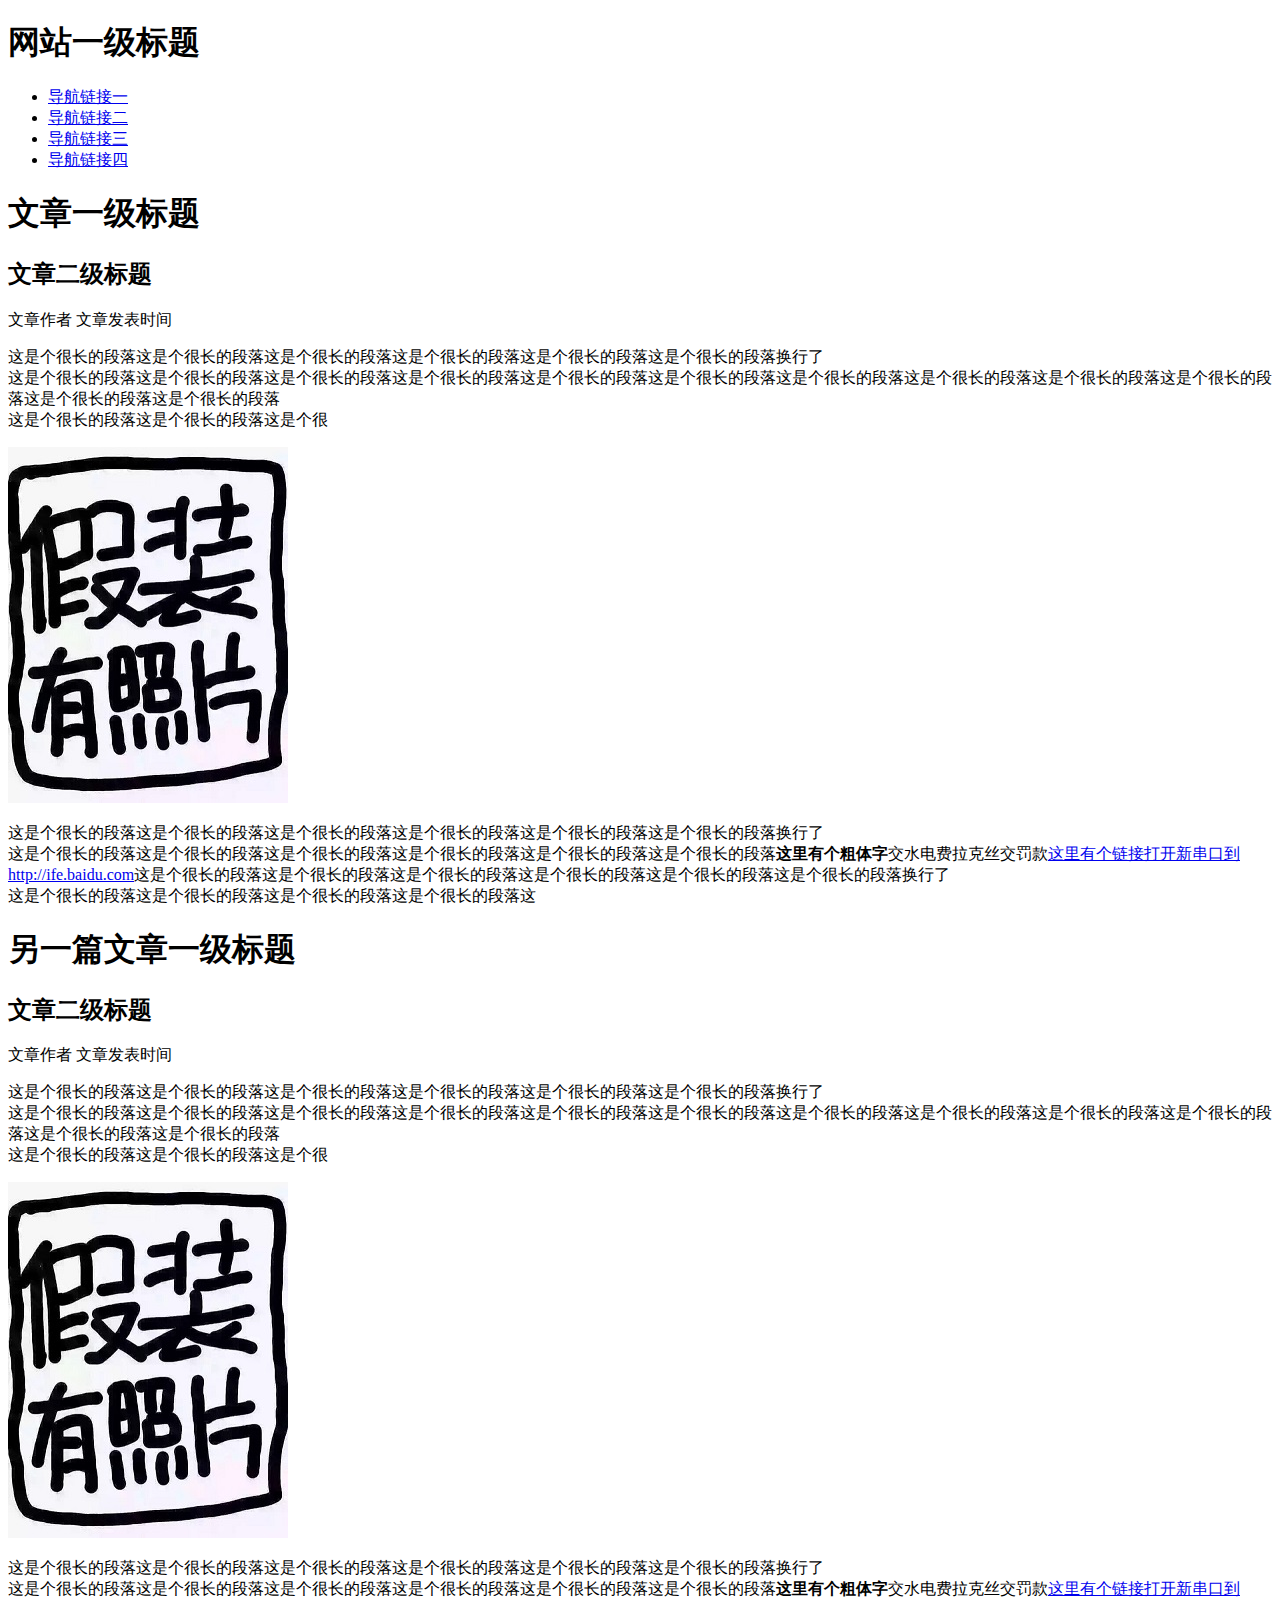
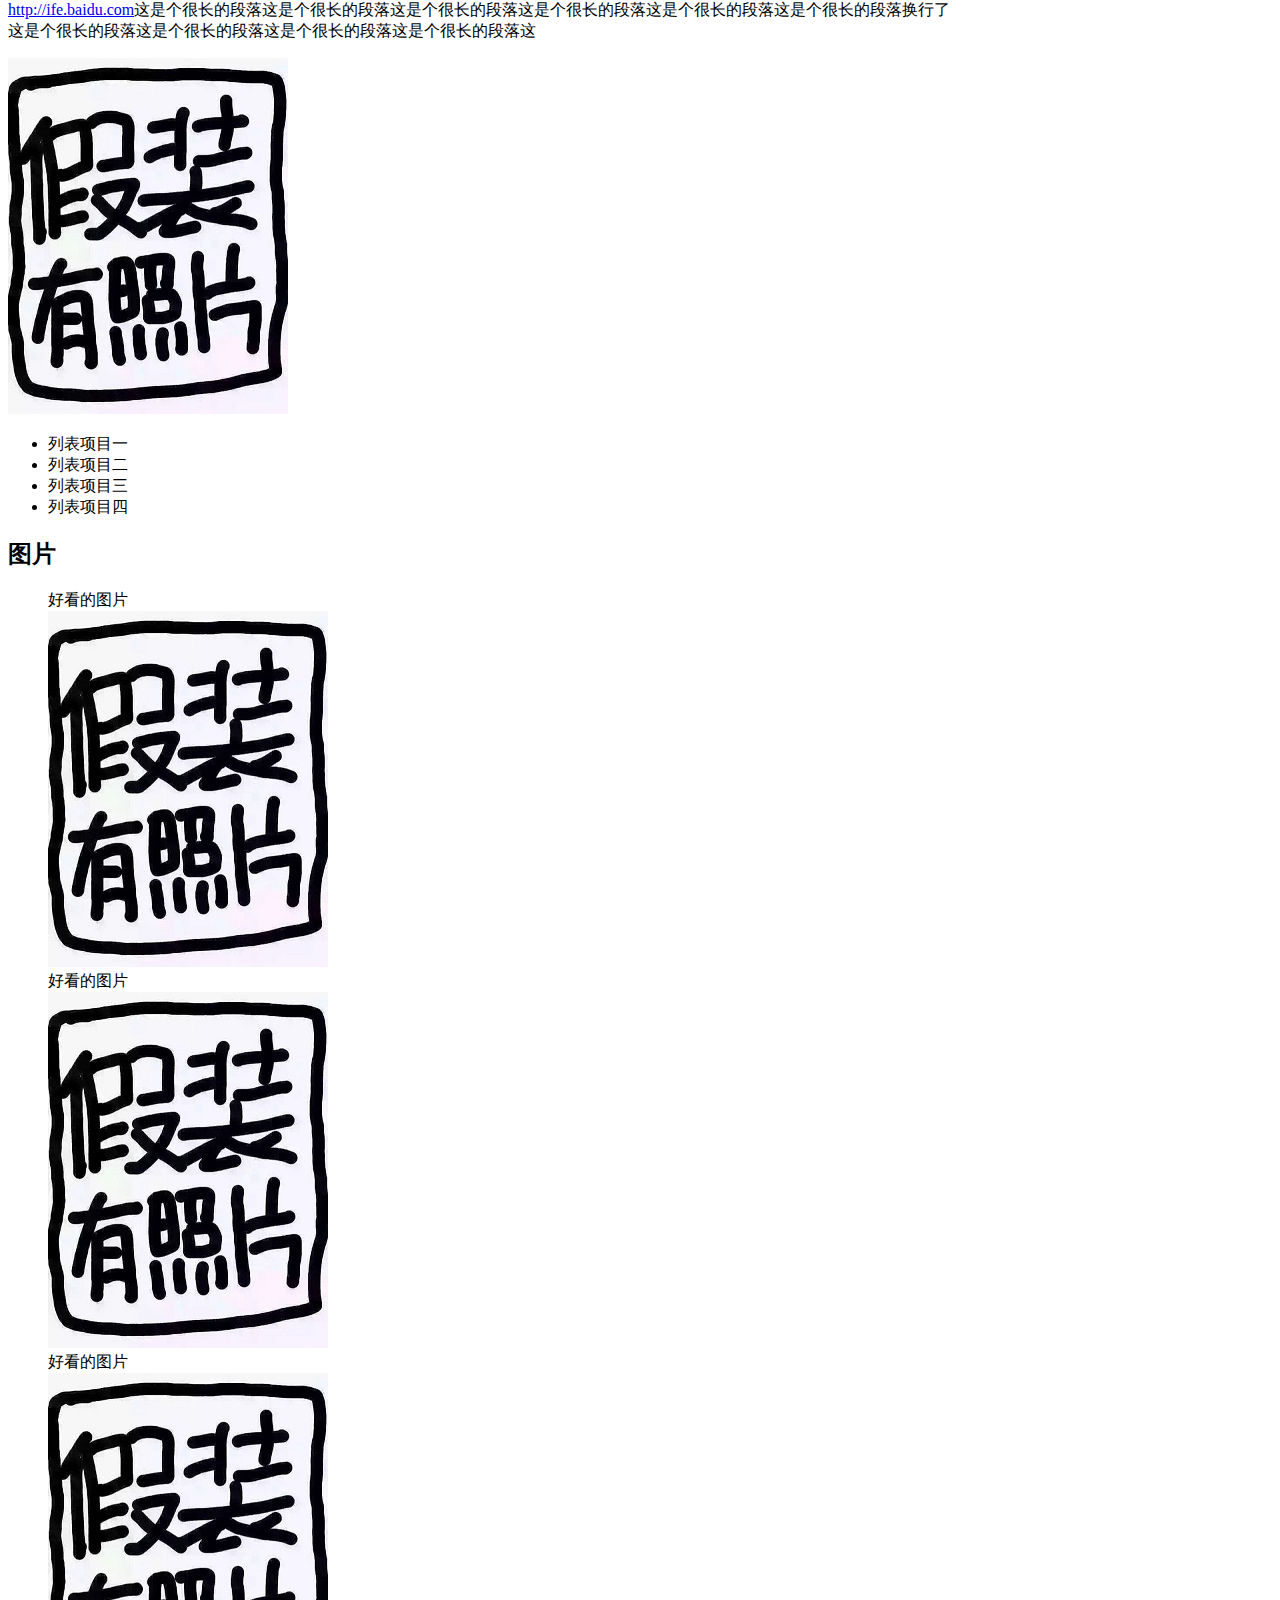
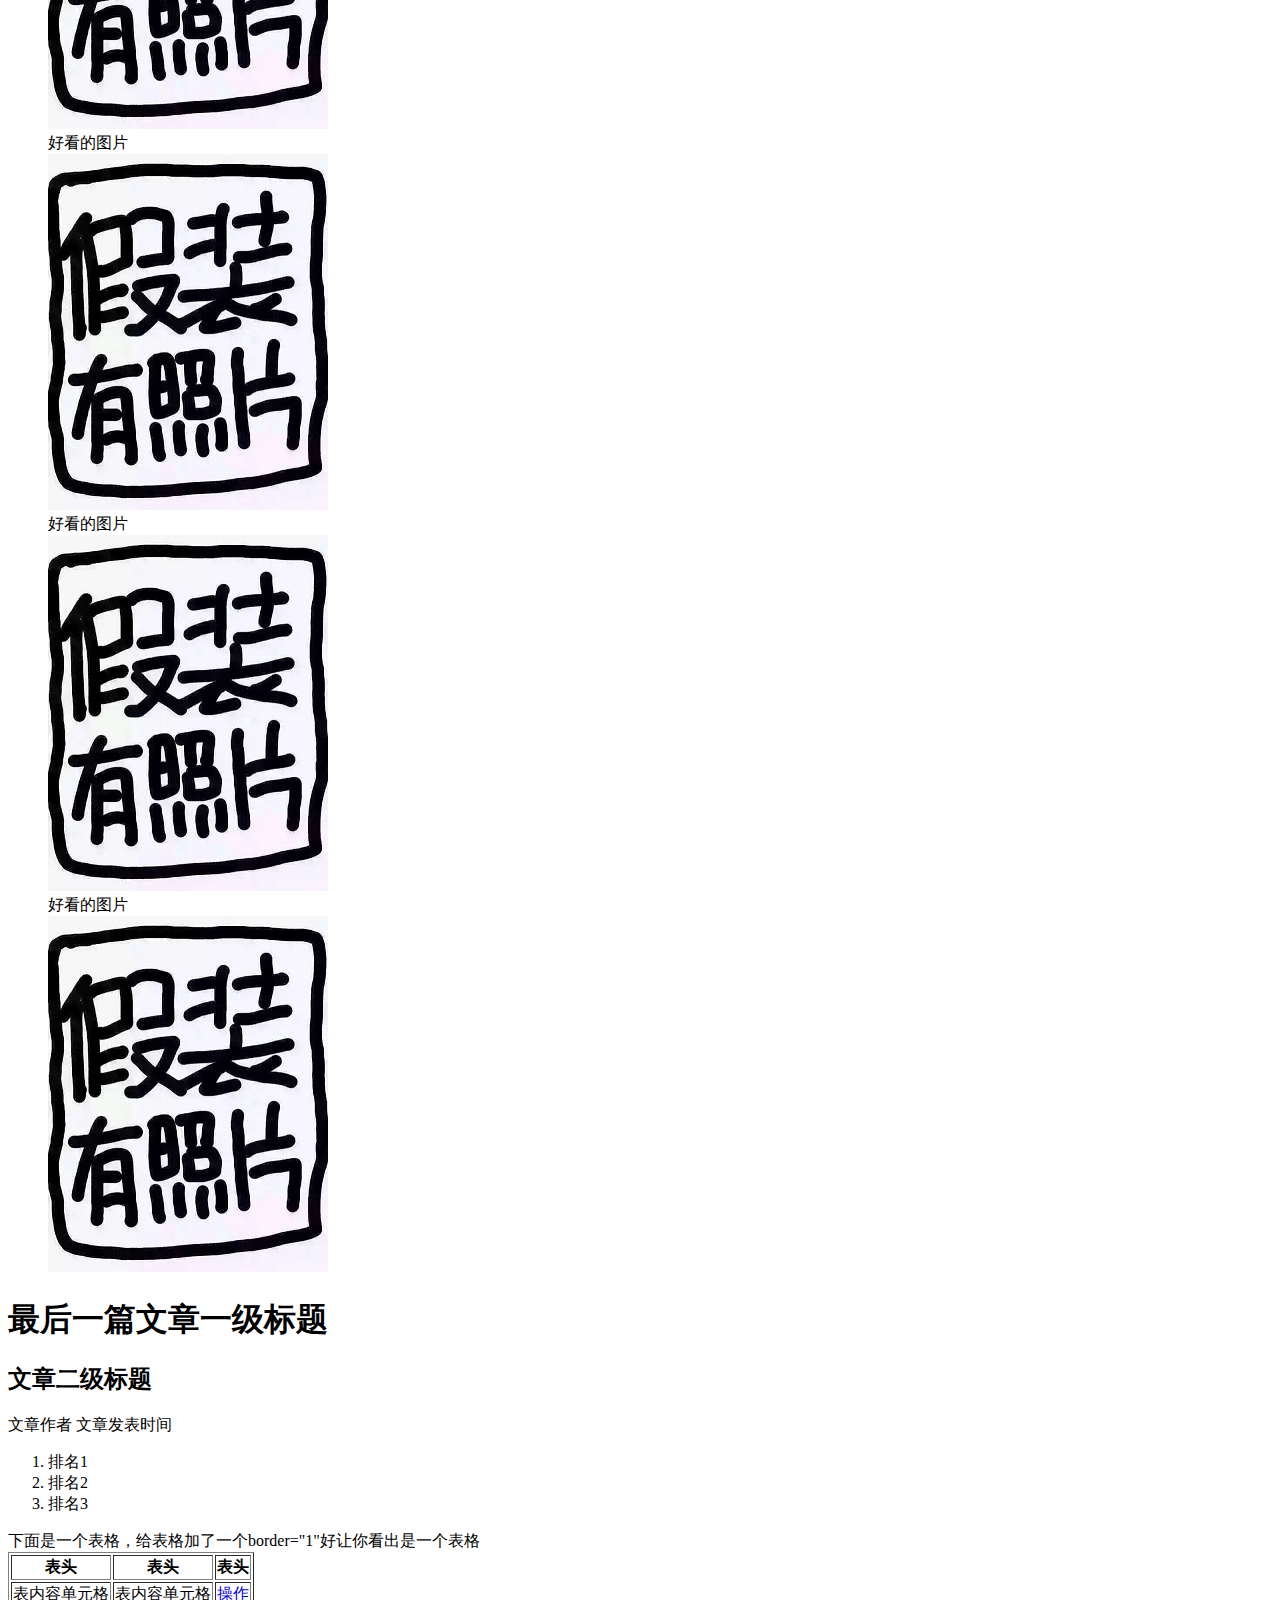
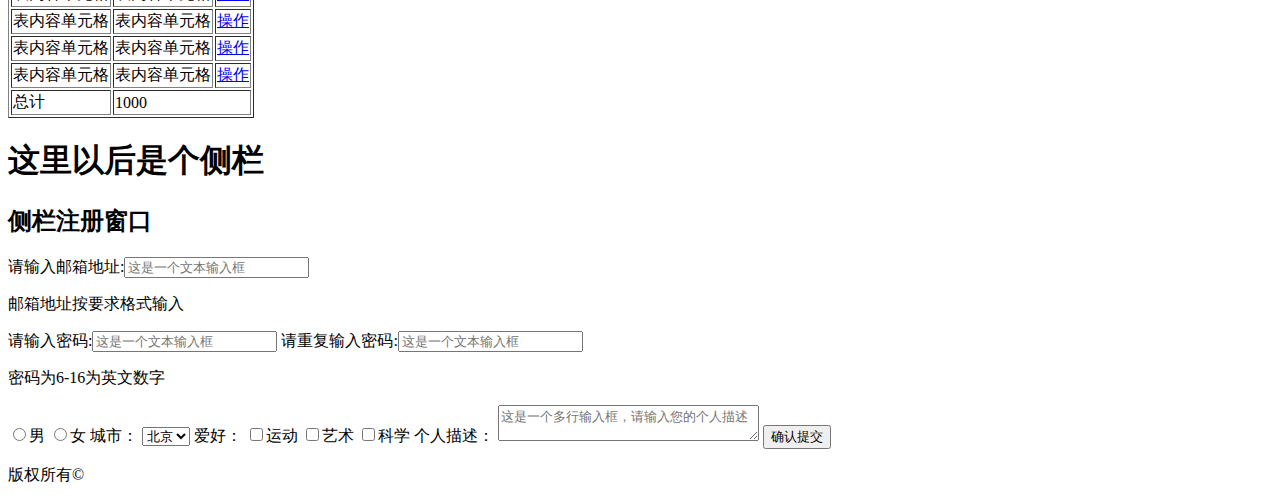
<file: task_1_1/index.html>
<!DOCTYPE html>
<html>
<head>
    <title>task_1_1_1</title>
    <meta charset="utf-8"/>
</head>
<body>
    <h1 class="h1">网站一级标题</h1>
    <ul>
        <li><a href="http://www.baidu.com">导航链接一</a></li>
        <li><a href="http:/www.baidu.com">导航链接二</a></li>
        <li><a href="http:/www.baidu.com">导航链接三</a></li>
        <li><a href="http:/www.baidu.com">导航链接四</a></li>
    </ul>
    <article>
        <h1>文章一级标题</h1>
        <h2>文章二级标题</h2>
        <span>文章作者&nbsp;文章发表时间</span>
        <p>
            这是个很长的段落这是个很长的段落这是个很长的段落这是个很长的段落这是个很长的段落这是个很长的段落换行了<br/>这是个很长的段落这是个很长的段落这是个很长的段落这是个很长的段落这是个很长的段落这是个很长的段落这是个很长的段落这是个很长的段落这是个很长的段落这是个很长的段落这是个很长的段落这是个很长的段落<br/>这是个很长的段落这是个很长的段落这是个很
        </p>
        <img src="images/pic.jpg" alt="测试图片"/>
        <p>
            这是个很长的段落这是个很长的段落这是个很长的段落这是个很长的段落这是个很长的段落这是个很长的段落换行了<br/>
            这是个很长的段落这是个很长的段落这是个很长的段落这是个很长的段落这是个很长的段落这是个很长的段落<b>这里有个粗体字</b>交水电费拉克丝交罚款<a href="http://ife.baidu.com" target="_balnk">这里有个链接打开新串口到http://ife.baidu.com</a>这是个很长的段落这是个很长的段落这是个很长的段落这是个很长的段落这是个很长的段落这是个很长的段落换行了<br/>
            这是个很长的段落这是个很长的段落这是个很长的段落这是个很长的段落这
        </p>
    </article>
    <article>
        <h1>另一篇文章一级标题</h1>
        <h2>文章二级标题</h2>
        <span>文章作者&nbsp;文章发表时间</span>
        <p>
            这是个很长的段落这是个很长的段落这是个很长的段落这是个很长的段落这是个很长的段落这是个很长的段落换行了<br/>这是个很长的段落这是个很长的段落这是个很长的段落这是个很长的段落这是个很长的段落这是个很长的段落这是个很长的段落这是个很长的段落这是个很长的段落这是个很长的段落这是个很长的段落这是个很长的段落<br/>这是个很长的段落这是个很长的段落这是个很
        </p>
        <img src="images/pic.jpg" alt="测试图片"/>
        <p>
            这是个很长的段落这是个很长的段落这是个很长的段落这是个很长的段落这是个很长的段落这是个很长的段落换行了<br/>
            这是个很长的段落这是个很长的段落这是个很长的段落这是个很长的段落这是个很长的段落这是个很长的段落<b>这里有个粗体字</b>交水电费拉克丝交罚款<a href="http://ife.baidu.com" target="_balnk">这里有个链接打开新串口到http://ife.baidu.com</a>这是个很长的段落这是个很长的段落这是个很长的段落这是个很长的段落这是个很长的段落这是个很长的段落换行了<br/>
            这是个很长的段落这是个很长的段落这是个很长的段落这是个很长的段落这
        </p>
        <img src="images/pic.jpg" alt="测试图片"/>
        <ul>
            <li>列表项目一</li>
            <li>列表项目二</li>
            <li>列表项目三</li>
            <li>列表项目四</li>
        </ul>
        <h2>图片</h2>
        <ul style="list-style:none">
            <li>好看的图片<br/><img src="images/pic.jpg" alt="测试图片"/></li>
            <li>好看的图片<br/><img src="images/pic.jpg" alt="测试图片"/></li>
            <li>好看的图片<br/><img src="images/pic.jpg" alt="测试图片"/></li>
            <li>好看的图片<br/><img src="images/pic.jpg" alt="测试图片"/></li>
            <li>好看的图片<br/><img src="images/pic.jpg" alt="测试图片"/></li>
            <li>好看的图片<br/><img src="images/pic.jpg" alt="测试图片"/></li>
        </ul>        
    </article>
    <article>
        <h1>最后一篇文章一级标题</h1>
        <h2>文章二级标题</h2>
        <span>文章作者&nbsp;文章发表时间</span>
        <ol>
           <li>排名1</li>
           <li>排名2</li>
           <li>排名3</li> 
        </ol>
        <span>下面是一个表格，给表格加了一个border="1"好让你看出是一个表格</span>
        <table border="1"><tr><th>表头</th><th>表头</th><th>表头</th></tr>
        <tr><td>表内容单元格</td><td>表内容单元格</td><td><a href="#">操作</a></td></tr>
        <tr><td>表内容单元格</td><td>表内容单元格</td><td><a href="#">操作</a></td></tr>
        <tr><td>表内容单元格</td><td>表内容单元格</td><td><a href="#">操作</a></td></tr>
        <tr><td>表内容单元格</td><td>表内容单元格</td><td><a href="#">操作</a></td></tr>
        <tr><td>总计</td><td colspan="2">1000</td></tr>
        </table>
    </article>
    <h1>这里以后是个侧栏</h1>
    <h2>侧栏注册窗口</h2>
    <form method="" action="#">
        <p>请输入邮箱地址:<input type="text" placeholder="这是一个文本输入框" name="email" /></p>
        <p>邮箱地址按要求格式输入</p>
        <p>请输入密码:<input type="password" placeholder="这是一个文本输入框" name="password" />
        请重复输入密码:<input type="password" placeholder="这是一个文本输入框" name="password-retypr" /></p>
        <p>密码为6-16为英文数字</p>
        <input type="radio" name="sex" id="male" value="male" /><label for="male">男</label>
        <input type="radio" name="sex" id="female" value="female" /><label for="female">女</label>
        城市：
        <select name="city" id="">
            <option value="beijing">北京</option>
            <option value="shanghai">上海</option>
            <option value="guangzhou">广州</option>
            <option value="hangzhou">杭州</option>
        </select>
            
        爱好：
        <input type="checkbox" name="hobbies" value="sports" id="sports" /><label for="sports">运动</label>
        <input type="checkbox" name="hobbies" value="arts" id="arts"/><label for="arts">艺术</label>
        <input type="checkbox" name="hobbies" value="science"  id="science"/><label for="science">科学</label>
        个人描述：
        <textarea name="personal-description" id="" cols="30" rows="2" placeholder="这是一个多行输入框，请输入您的个人描述"></textarea>
        <input type="submit" value="确认提交" />
    </form>
    <!--这里是页脚-->
    <p>版权所有&copy</p>
</body>
</html>
</file>
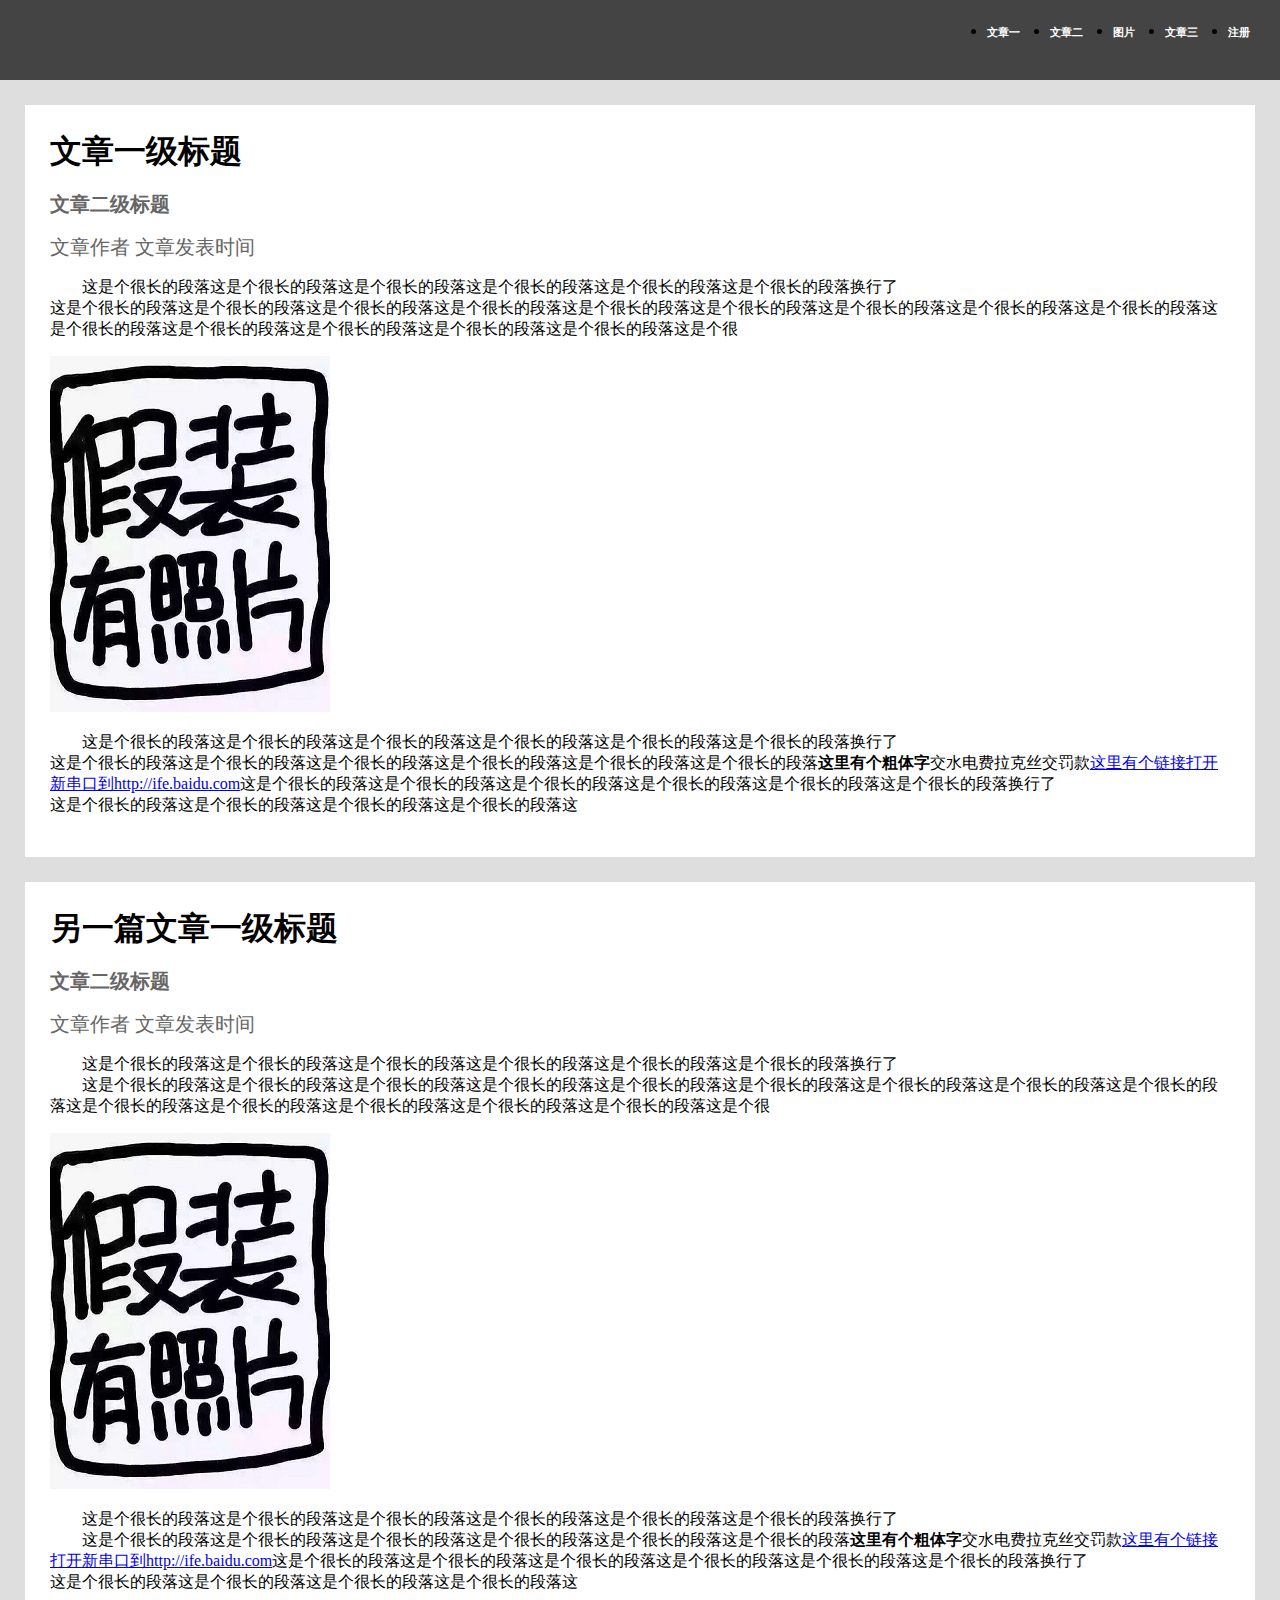
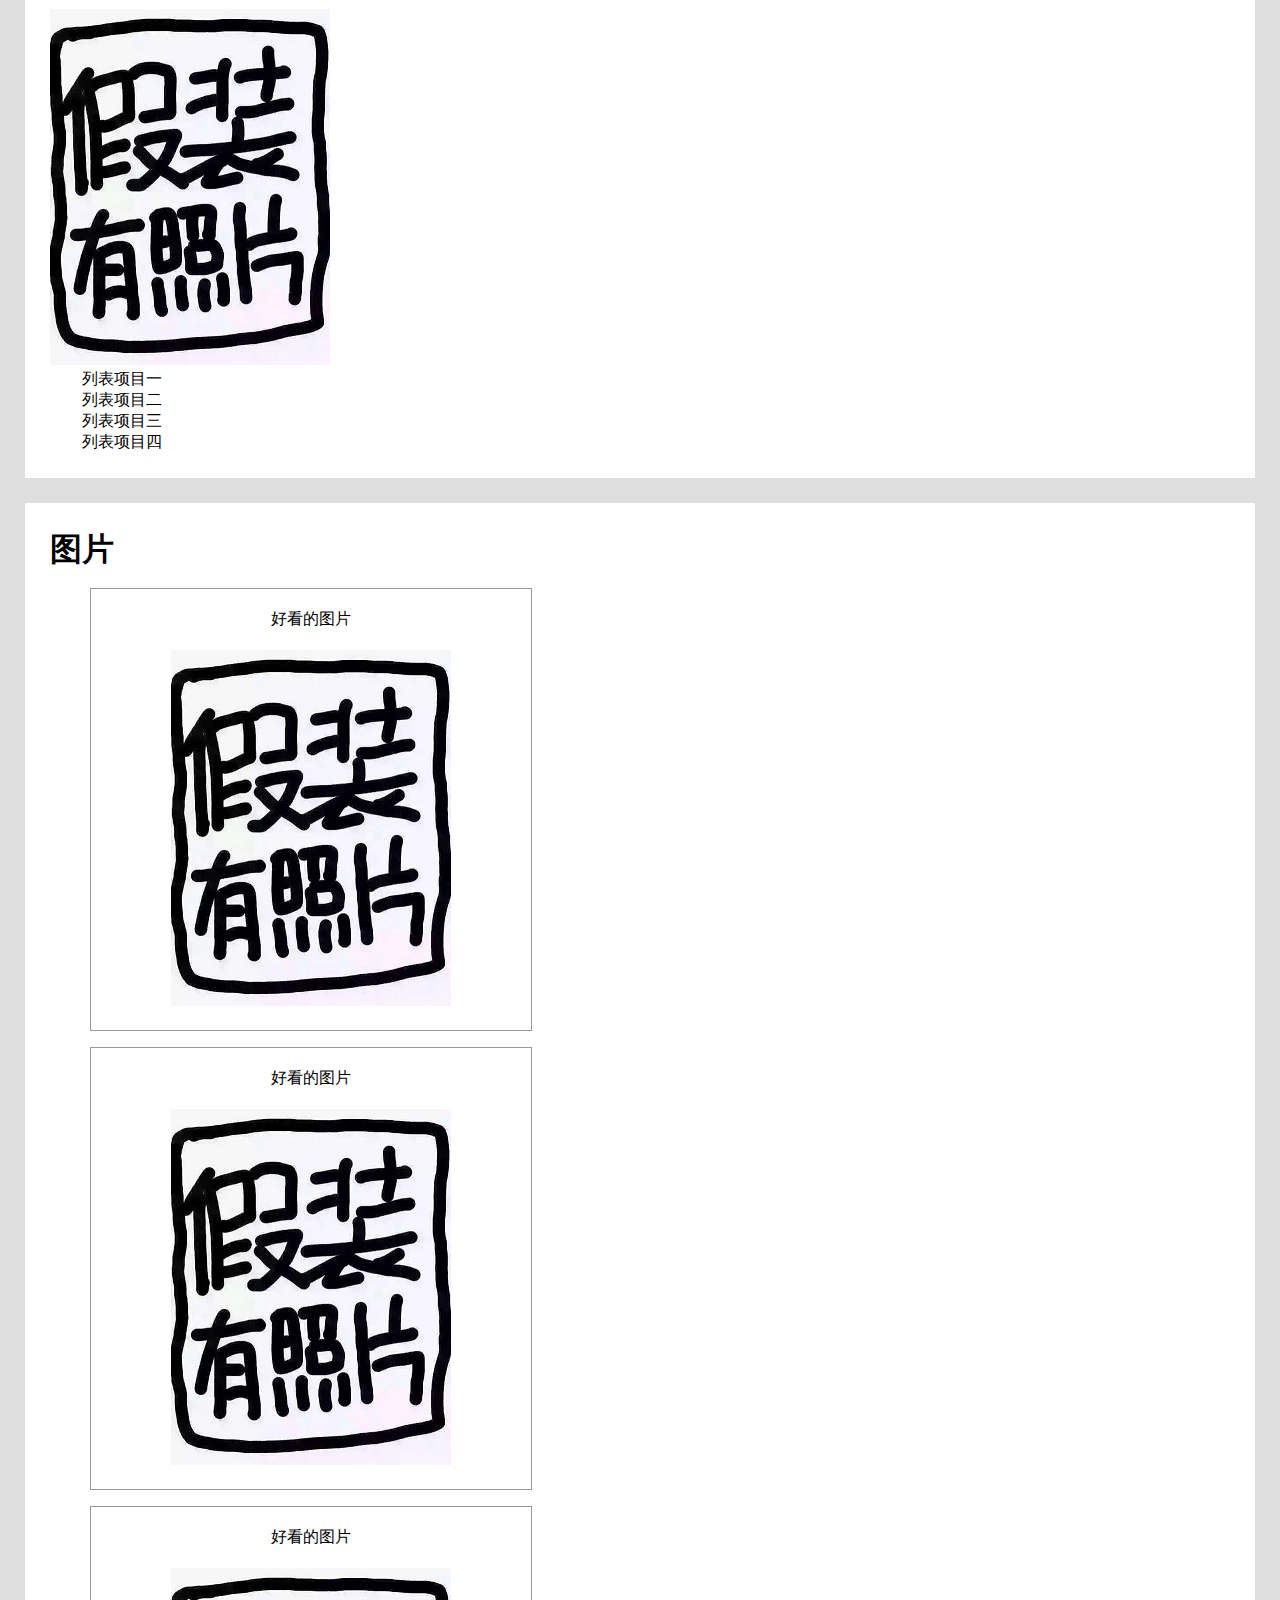
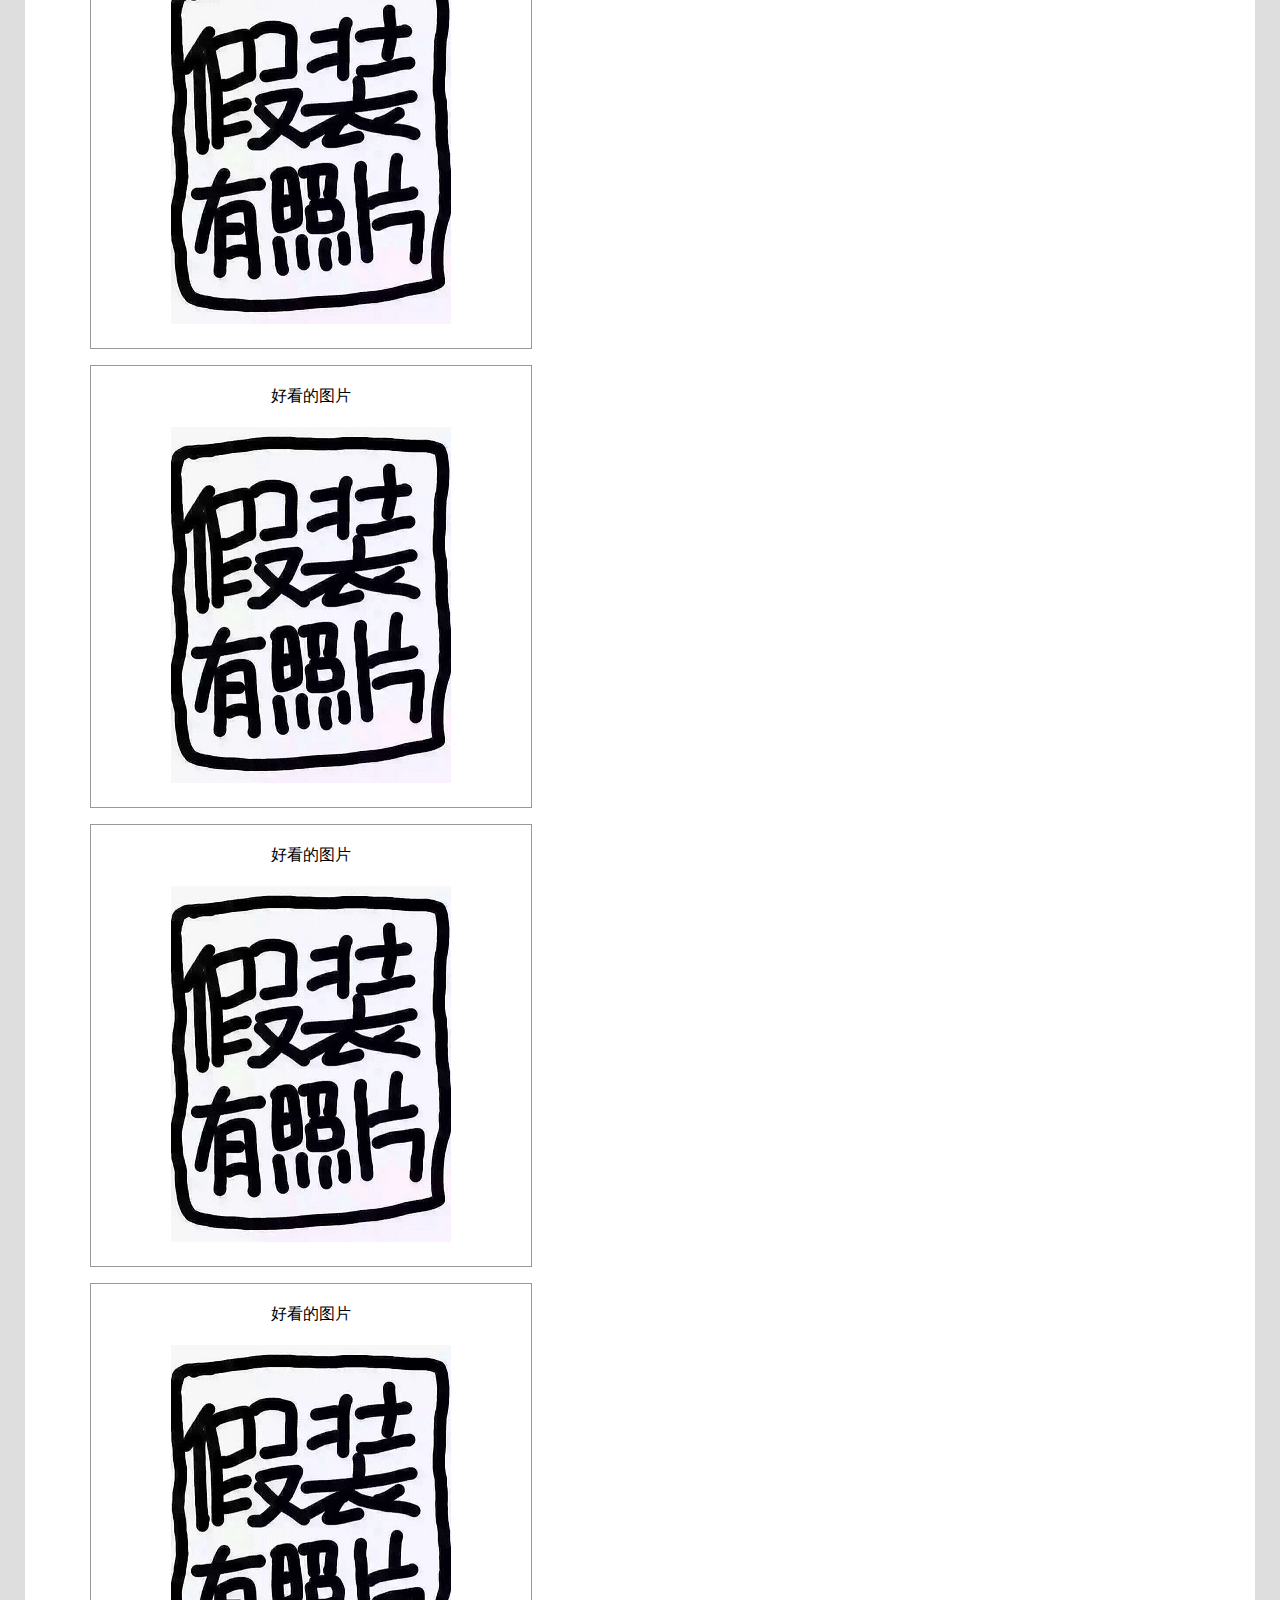
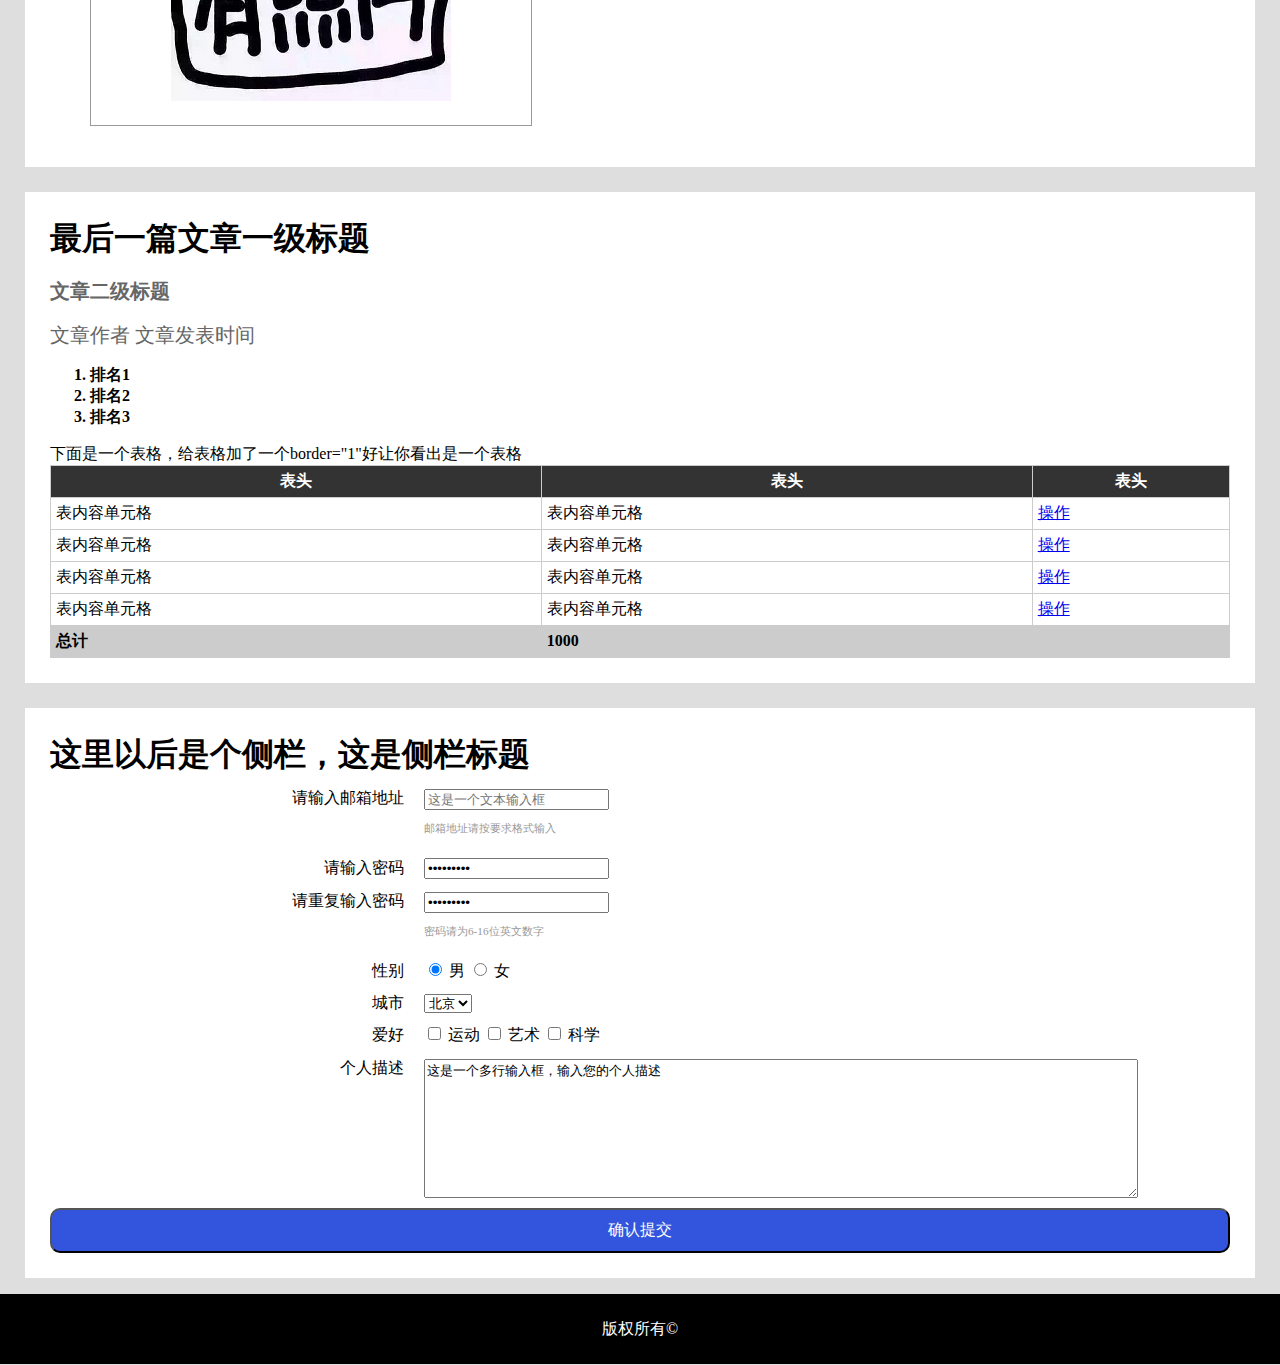
<file: task_1_2/index.html>
<!DOCTYPE html>
<html>
<head>
    <meta charset="utf-8"/>
    <title>task_1_1_2</title>
    <link rel="stylesheet" href="css/style.css">
</head>
<body>
    <!--这下面是头部-->
    <header class="header">
        <nav >
            <ul class="header-ul">
                <li><a href="#article1">文章一</a></li>
                <li><a href="#article2">文章二</a></li>
                <li><a href="#pictures">图片</a></li>
                <li><a href="#article3">文章三</a></li>
                <li><a href="#aside">注册</a></li>
            </ul>
        </nav>
    </header>
     <!--这下面是正文-->
    <main class="content">
        <article  id="article1">
            <h1>文章一级标题</h1>
            <h2>文章二级标题</h2>
            <span class="article-message">文章作者 <time>文章发表时间</time></span>
            <p>
                <div class="firstline">这是个很长的段落这是个很长的段落这是个很长的段落这是个很长的段落这是个很长的段落这是个很长的段落换行了</div>
                这是个很长的段落这是个很长的段落这是个很长的段落这是个很长的段落这是个很长的段落这是个很长的段落这是个很长的段落这是个很长的段落这是个很长的段落这是个很长的段落这是个很长的段落这是个很长的段落这是个很长的段落这是个很长的段落这是个很
            </p>
            <img src="images/pic.jpg"/>
            <p>
                <div class="firstline">这是个很长的段落这是个很长的段落这是个很长的段落这是个很长的段落这是个很长的段落这是个很长的段落换行了</div>
                <div>这是个很长的段落这是个很长的段落这是个很长的段落这是个很长的段落这是个很长的段落这是个很长的段落<b>这里有个粗体字</b>交水电费拉克丝交罚款<a href="http://ife.baidu.com" target="_balnk">这里有个链接打开新串口到http://ife.baidu.com</a>这是个很长的段落这是个很长的段落这是个很长的段落这是个很长的段落这是个很长的段落这是个很长的段落换行了</div>
                这是个很长的段落这是个很长的段落这是个很长的段落这是个很长的段落这
            </p>
        </article>
        <article   id="article2">
            <h1>另一篇文章一级标题</h1>
            <h2>文章二级标题</h2>
            <span class="article-message">文章作者 <time>文章发表时间</time></span>
            <p>
                 <div class="firstline">这是个很长的段落这是个很长的段落这是个很长的段落这是个很长的段落这是个很长的段落这是个很长的段落换行了 <div class="firstline">这是个很长的段落这是个很长的段落这是个很长的段落这是个很长的段落这是个很长的段落这是个很长的段落这是个很长的段落这是个很长的段落这是个很长的段落这是个很长的段落这是个很长的段落这是个很长的段落这是个很长的段落这是个很长的段落这是个很
            </p>
            <img src="images/pic.jpg"/>
            <p>
                <div class="firstline">这是个很长的段落这是个很长的段落这是个很长的段落这是个很长的段落这是个很长的段落这是个很长的段落换行了</div>
                <div>这是个很长的段落这是个很长的段落这是个很长的段落这是个很长的段落这是个很长的段落这是个很长的段落<b>这里有个粗体字</b>交水电费拉克丝交罚款<a href="http://ife.baidu.com" target="_balnk">这里有个链接打开新串口到http://ife.baidu.com</a>这是个很长的段落这是个很长的段落这是个很长的段落这是个很长的段落这是个很长的段落这是个很长的段落换行了</div>
                这是个很长的段落这是个很长的段落这是个很长的段落这是个很长的段落这
            </p>  
            <img src="images/pic.jpg"/>
            <ul class="article1-ul">
                <li>列表项目一</li>
                <li>列表项目二</li>
                <li>列表项目三</li>
                <li>列表项目四</li>
            </ul>
         </article>
        <div id="pictures">
            <h1 >图片</h1>
            <figure>
                <figcaption>好看的图片</figcaption>
                <img src="images/pic.jpg" alt="pic" />
            </figure>
            <figure>
                <figcaption>好看的图片</figcaption>
                <img src="images/pic.jpg" alt="pic" />
            </figure>
            <figure>
                <figcaption>好看的图片</figcaption>
                <img src="images/pic.jpg" alt="pic" />
            </figure>
            <figure>
                <figcaption>好看的图片</figcaption>
                <img src="images/pic.jpg" alt="pic" />
            </figure>
            <figure>
                <figcaption>好看的图片</figcaption>
                <img src="images/pic.jpg" alt="pic" />
            </figure>
            <figure>
                <figcaption>好看的图片</figcaption>
                <img src="images/pic.jpg" alt="pic" />
            </figure>
        </div>        
        
        <article  id="article3">
            <h1>最后一篇文章一级标题</h1>
            <h2>文章二级标题</h2>
            <span class="article-message">文章作者 <time>文章发表时间</time></span>
            <ol>
               <li>排名1</li>
               <li>排名2</li>
               <li>排名3</li> 
            </ol>
            <span>下面是一个表格，给表格加了一个border="1"好让你看出是一个表格</span>
            <table >
                <thead>
                    <tr>
                        <th>表头</th>
                        <th>表头</th>
                        <th>表头</th>
                    </tr>
                </thead>
                <tr>
                    <td>表内容单元格</td>
                    <td>表内容单元格</td>
                    <td><a href="#">操作</a></td>
                </tr>
                <tr>
                    <td>表内容单元格</td>
                    <td>表内容单元格</td>
                    <td><a href="#">操作</a></td>
                </tr>
                <tr>
                    <td>表内容单元格</td>
                    <td>表内容单元格</td>
                    <td><a href="#">操作</a></td>
                </tr>
                <tr>
                    <td>表内容单元格</td>
                    <td>表内容单元格</td>
                    <td><a href="#">操作</a></td>
                </tr>
                <tfoot>
                    <tr><td>总计</td><td colspan="2">1000</td></tr>
                </tfoot>
            </table>
        </article>
        <aside id="aside">
            <h1>这里以后是个侧栏，这是侧栏标题</h1>
            <form >
                <div>
                    <label class="title">请输入邮箱地址</label>
                    <div class="form-block">
                        <input type="text" placeholder="这是一个文本输入框"/>
                        <p class="hint">邮箱地址请按要求格式输入</p>
                    </div>
                </div>
                <div>
                    <label class="title">请输入密码</label>
                    <input type="password" value="passworld"/>
                </div>
                <div>
                    <label class="title">请重复输入密码</label>
                    <div class="form-block">
                        <input type="password" value="passworld"/>
                        <p class="hint">密码请为6-16位英文数字</p>
                    </div>
                </div>
                <div>
                    <label class="title">性别</label>
                    <input type="radio" name="gender"  id="male" value="male" checked="true"/>
                    <label for="male">男</label>
                    <input type="radio" name="gender" id="female" value="female"/>
                    <label for="female">女</label>
                </div>
                <div>
                    <label class="title">城市</label>
                    <select name="city">
                        <option value="beijing">北京</option>
                        <option value="shanghai">上海</option>
                        <option value="guangzhou">广州</option>
                        <option value="shenzhen">深圳</option>
                        <option value="hangzhou">杭州</option>
                    </select>
                </div>
                <div>
                    <label class="title">爱好</label>
                    <input type="checkbox" name="hobby"  id="sports" value="sport"/>
                    <label for="sports" >运动</label>
                    <input type="checkbox" name="hobby" id="arts" value="arts"/>
                    <label for="arts">艺术</label>
                    <input type="checkbox" name="hobby" id="science" value="science"/>
                    <label for="science">科学</label>
                </div>
                <div>
                    <label class="title">个人描述</label>
                    <textarea>这是一个多行输入框，输入您的个人描述</textarea>
                </div>
                <input class="form-submit" type="submit" value="确认提交"></input>
        </form>
        </aside>
    </main>
    <!--这里是页脚-->
    <footer>
        <p>版权所有&copy</p>
    </footer>
</body>
</html>
</file>
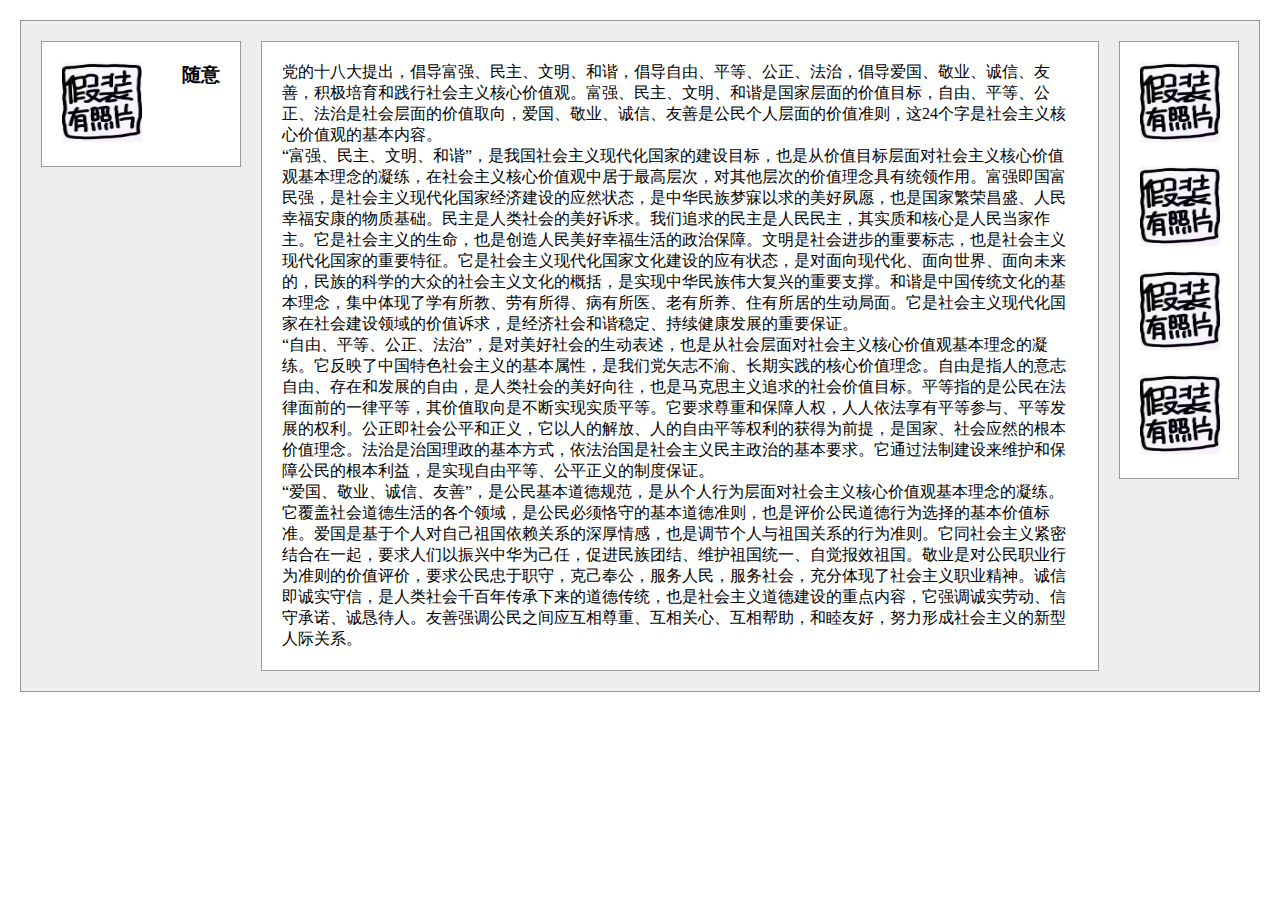
<file: task_1_3/index.html>
<!DOCTYPE html>
<html>
<head>
    <meta charset="utf-8"/>
    <title>task_1_3</title>
    <link rel="stylesheet" href="style/style.css">
</head>
<body>
    <div class="container">
    
        <div class="center">
            <article class="center-introduce">
                <p>党的十八大提出，倡导富强、民主、文明、和谐，倡导自由、平等、公正、法治，倡导爱国、敬业、诚信、友善，积极培育和践行社会主义核心价值观。富强、民主、文明、和谐是国家层面的价值目标，自由、平等、公正、法治是社会层面的价值取向，爱国、敬业、诚信、友善是公民个人层面的价值准则，这24个字是社会主义核心价值观的基本内容。</p>
                <p>“富强、民主、文明、和谐”，是我国社会主义现代化国家的建设目标，也是从价值目标层面对社会主义核心价值观基本理念的凝练，在社会主义核心价值观中居于最高层次，对其他层次的价值理念具有统领作用。富强即国富民强，是社会主义现代化国家经济建设的应然状态，是中华民族梦寐以求的美好夙愿，也是国家繁荣昌盛、人民幸福安康的物质基础。民主是人类社会的美好诉求。我们追求的民主是人民民主，其实质和核心是人民当家作主。它是社会主义的生命，也是创造人民美好幸福生活的政治保障。文明是社会进步的重要标志，也是社会主义现代化国家的重要特征。它是社会主义现代化国家文化建设的应有状态，是对面向现代化、面向世界、面向未来的，民族的科学的大众的社会主义文化的概括，是实现中华民族伟大复兴的重要支撑。和谐是中国传统文化的基本理念，集中体现了学有所教、劳有所得、病有所医、老有所养、住有所居的生动局面。它是社会主义现代化国家在社会建设领域的价值诉求，是经济社会和谐稳定、持续健康发展的重要保证。</p>
                <p>“自由、平等、公正、法治”，是对美好社会的生动表述，也是从社会层面对社会主义核心价值观基本理念的凝练。它反映了中国特色社会主义的基本属性，是我们党矢志不渝、长期实践的核心价值理念。自由是指人的意志自由、存在和发展的自由，是人类社会的美好向往，也是马克思主义追求的社会价值目标。平等指的是公民在法律面前的一律平等，其价值取向是不断实现实质平等。它要求尊重和保障人权，人人依法享有平等参与、平等发展的权利。公正即社会公平和正义，它以人的解放、人的自由平等权利的获得为前提，是国家、社会应然的根本价值理念。法治是治国理政的基本方式，依法治国是社会主义民主政治的基本要求。它通过法制建设来维护和保障公民的根本利益，是实现自由平等、公平正义的制度保证。</p>
                <p>“爱国、敬业、诚信、友善”，是公民基本道德规范，是从个人行为层面对社会主义核心价值观基本理念的凝练。它覆盖社会道德生活的各个领域，是公民必须恪守的基本道德准则，也是评价公民道德行为选择的基本价值标准。爱国是基于个人对自己祖国依赖关系的深厚情感，也是调节个人与祖国关系的行为准则。它同社会主义紧密结合在一起，要求人们以振兴中华为己任，促进民族团结、维护祖国统一、自觉报效祖国。敬业是对公民职业行为准则的价值评价，要求公民忠于职守，克己奉公，服务人民，服务社会，充分体现了社会主义职业精神。诚信即诚实守信，是人类社会千百年传承下来的道德传统，也是社会主义道德建设的重点内容，它强调诚实劳动、信守承诺、诚恳待人。友善强调公民之间应互相尊重、互相关心、互相帮助，和睦友好，努力形成社会主义的新型人际关系。</p>
            </article>
        </div>
        
        <div class="left-team">
            <img src="images/teamlogo.jpg" alt="团队logo"/>
            <h1>随意</h1>
        </div>     


        <div class="right-members">
            <img src="images/teamlogo.jpg" alt="队员照片"/>
            <img src="images/teamlogo.jpg" alt="队员照片"/>
            <img src="images/teamlogo.jpg" alt="队员照片"/>
            <img src="images/teamlogo.jpg" alt="队员照片"/>
        </div>
    </div>   
</body>
</file>
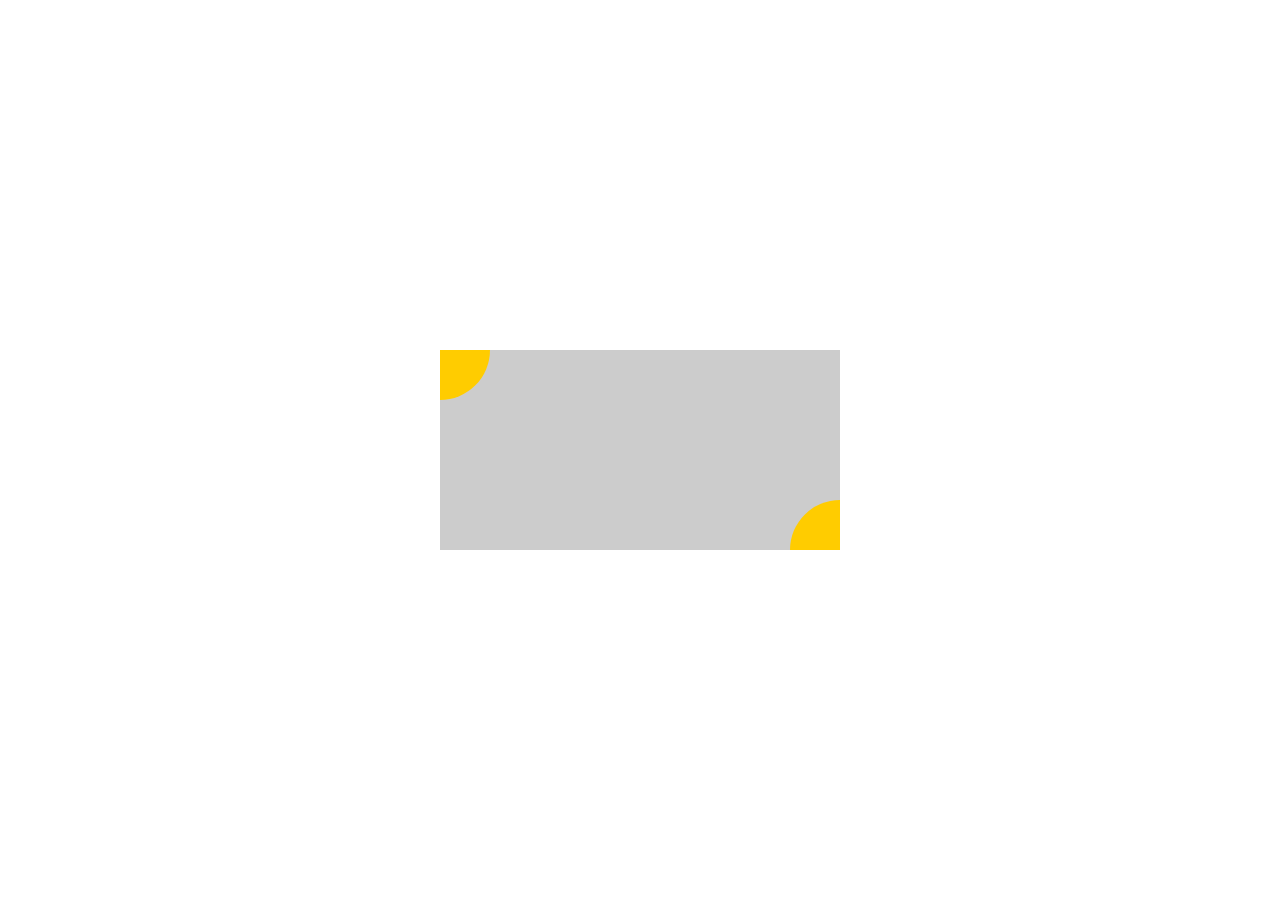
<file: task_1_4/index.html>
<!DOCTYPE html>
<html>
<head>
    <meta charset="utf-8"/>
    <title>task_1_4</title>
    <link rel="stylesheet" href="style/style.css">
</head>
<body>
    <div class="parent">
        <div class="circle lt">        
        </div>
        <div class="circle rb"></div>
    </div>
</body>
</html>
</file>
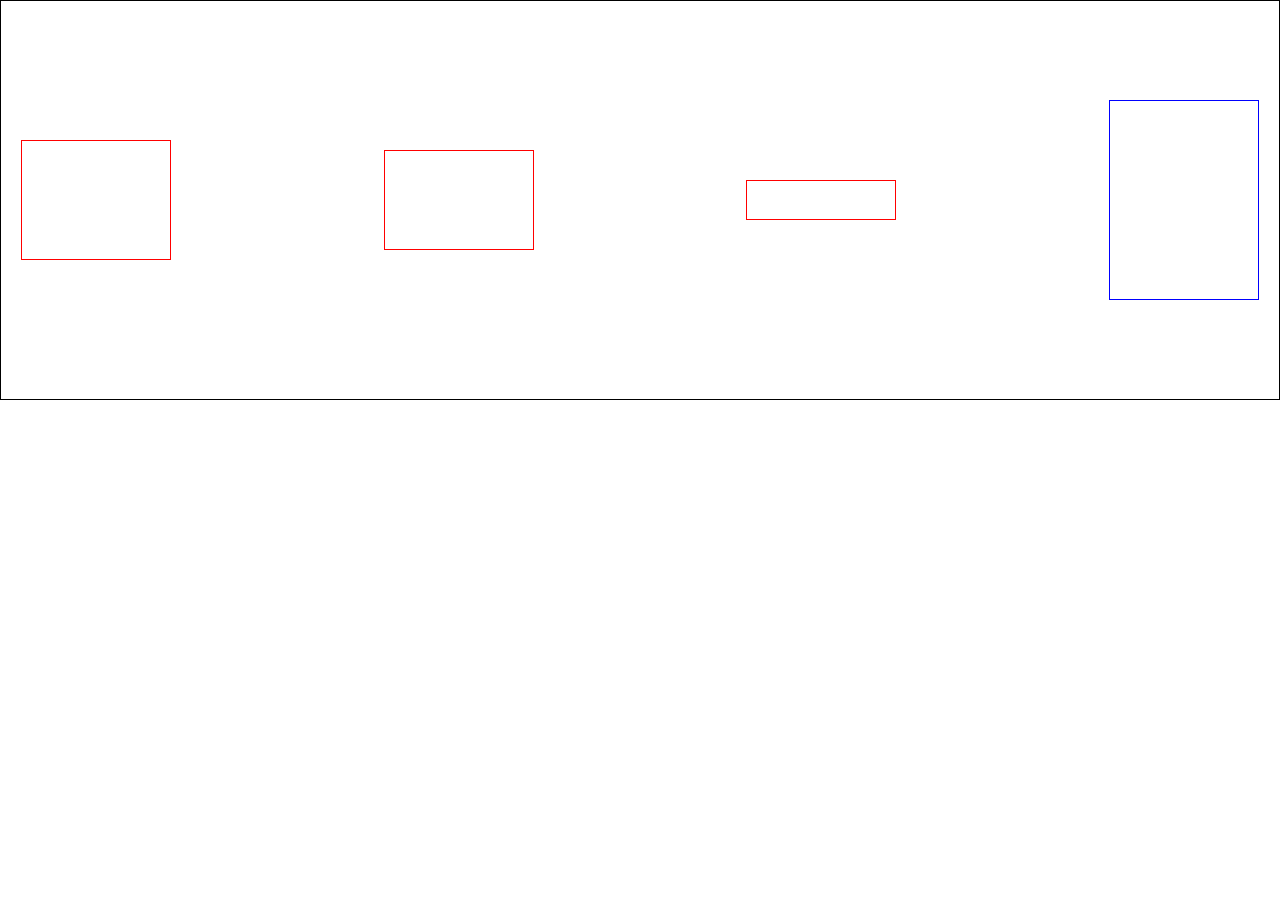
<file: stage_1/task_1_10/index.html>
<!DOCTYPE html>
<html>
<head>
    <meta charset="utf-8"/>
    <title>task_1_10</title>
    <link rel="stylesheet" href="css/style.css">
</head>
<body>
    <div class="container">
        <div class="child f1"></div>
        <div class="child f2"></div>
        <div class="child f3"></div>
        <div class="child f4"></div>
    </div>
</body>
</html>
</file>
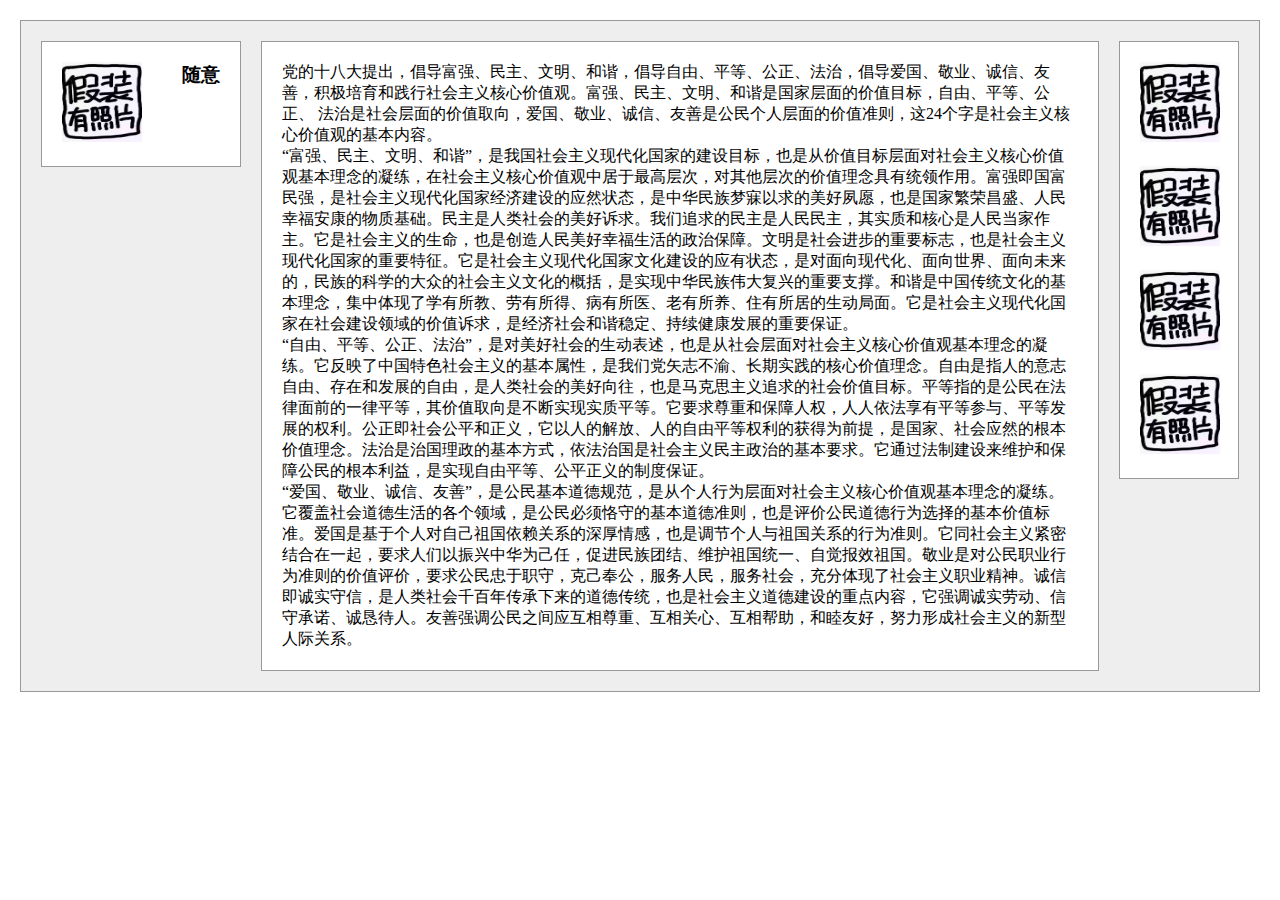
<file: stage_1/task_1_3/index.html>
<!DOCTYPE html>
<html>
<head>
    <meta charset="utf-8"/>
    <title>task_1_3</title>
    <link rel="stylesheet" href="style/style.css">
</head>
<body>
    <div class="container">
    
        <div class="center">
            <article class="center-introduce">
                <p>党的十八大提出，倡导富强、民主、文明、和谐，倡导自由、平等、公正、法治，倡导爱国、敬业、诚信、友善，积极培育和践行社会主义核心价值观。富强、民主、文明、和谐是国家层面的价值目标，自由、平等、公正、
                法治是社会层面的价值取向，爱国、敬业、诚信、友善是公民个人层面的价值准则，这24个字是社会主义核心价值观的基本内容。</p>
                <p>“富强、民主、文明、和谐”，是我国社会主义现代化国家的建设目标，也是从价值目标层面对社会主义核心价值观基本理念的凝练，在社会主义核心价值观中居于最高层次，对其他层次的价值理念具有统领作用。富强即国富民强，是社会主义现代化国家经济建设的应然状态，是中华民族梦寐以求的美好夙愿，也是国家繁荣昌盛、人民幸福安康的物质基础。民主是人类社会的美好诉求。我们追求的民主是人民民主，其实质和核心是人民当家作主。它是社会主义的生命，也是创造人民美好幸福生活的政治保障。文明是社会进步的重要标志，也是社会主义现代化国家的重要特征。它是社会主义现代化国家文化建设的应有状态，是对面向现代化、面向世界、面向未来的，民族的科学的大众的社会主义文化的概括，是实现中华民族伟大复兴的重要支撑。和谐是中国传统文化的基本理念，集中体现了学有所教、劳有所得、病有所医、老有所养、住有所居的生动局面。它是社会主义现代化国家在社会建设领域的价值诉求，是经济社会和谐稳定、持续健康发展的重要保证。</p>
                <p>“自由、平等、公正、法治”，是对美好社会的生动表述，也是从社会层面对社会主义核心价值观基本理念的凝练。它反映了中国特色社会主义的基本属性，是我们党矢志不渝、长期实践的核心价值理念。自由是指人的意志自由、存在和发展的自由，是人类社会的美好向往，也是马克思主义追求的社会价值目标。平等指的是公民在法律面前的一律平等，其价值取向是不断实现实质平等。它要求尊重和保障人权，人人依法享有平等参与、平等发展的权利。公正即社会公平和正义，它以人的解放、人的自由平等权利的获得为前提，是国家、社会应然的根本价值理念。法治是治国理政的基本方式，依法治国是社会主义民主政治的基本要求。它通过法制建设来维护和保障公民的根本利益，是实现自由平等、公平正义的制度保证。</p>
                <p>“爱国、敬业、诚信、友善”，是公民基本道德规范，是从个人行为层面对社会主义核心价值观基本理念的凝练。它覆盖社会道德生活的各个领域，是公民必须恪守的基本道德准则，也是评价公民道德行为选择的基本价值标准。爱国是基于个人对自己祖国依赖关系的深厚情感，也是调节个人与祖国关系的行为准则。它同社会主义紧密结合在一起，要求人们以振兴中华为己任，促进民族团结、维护祖国统一、自觉报效祖国。敬业是对公民职业行为准则的价值评价，要求公民忠于职守，克己奉公，服务人民，服务社会，充分体现了社会主义职业精神。诚信即诚实守信，是人类社会千百年传承下来的道德传统，也是社会主义道德建设的重点内容，它强调诚实劳动、信守承诺、诚恳待人。友善强调公民之间应互相尊重、互相关心、互相帮助，和睦友好，努力形成社会主义的新型人际关系。</p>
            </article>
        </div>
        
        <div class="left-team">
            <img src="images/teamlogo.jpg" alt="团队logo"/>
            <h1>随意</h1>
        </div>     


        <div class="right-members">
            <img src="images/teamlogo.jpg" alt="队员照片"/>
            <img src="images/teamlogo.jpg" alt="队员照片"/>
            <img src="images/teamlogo.jpg" alt="队员照片"/>
            <img src="images/teamlogo.jpg" alt="队员照片"/>
        </div>
    </div>   
</body>
</file>
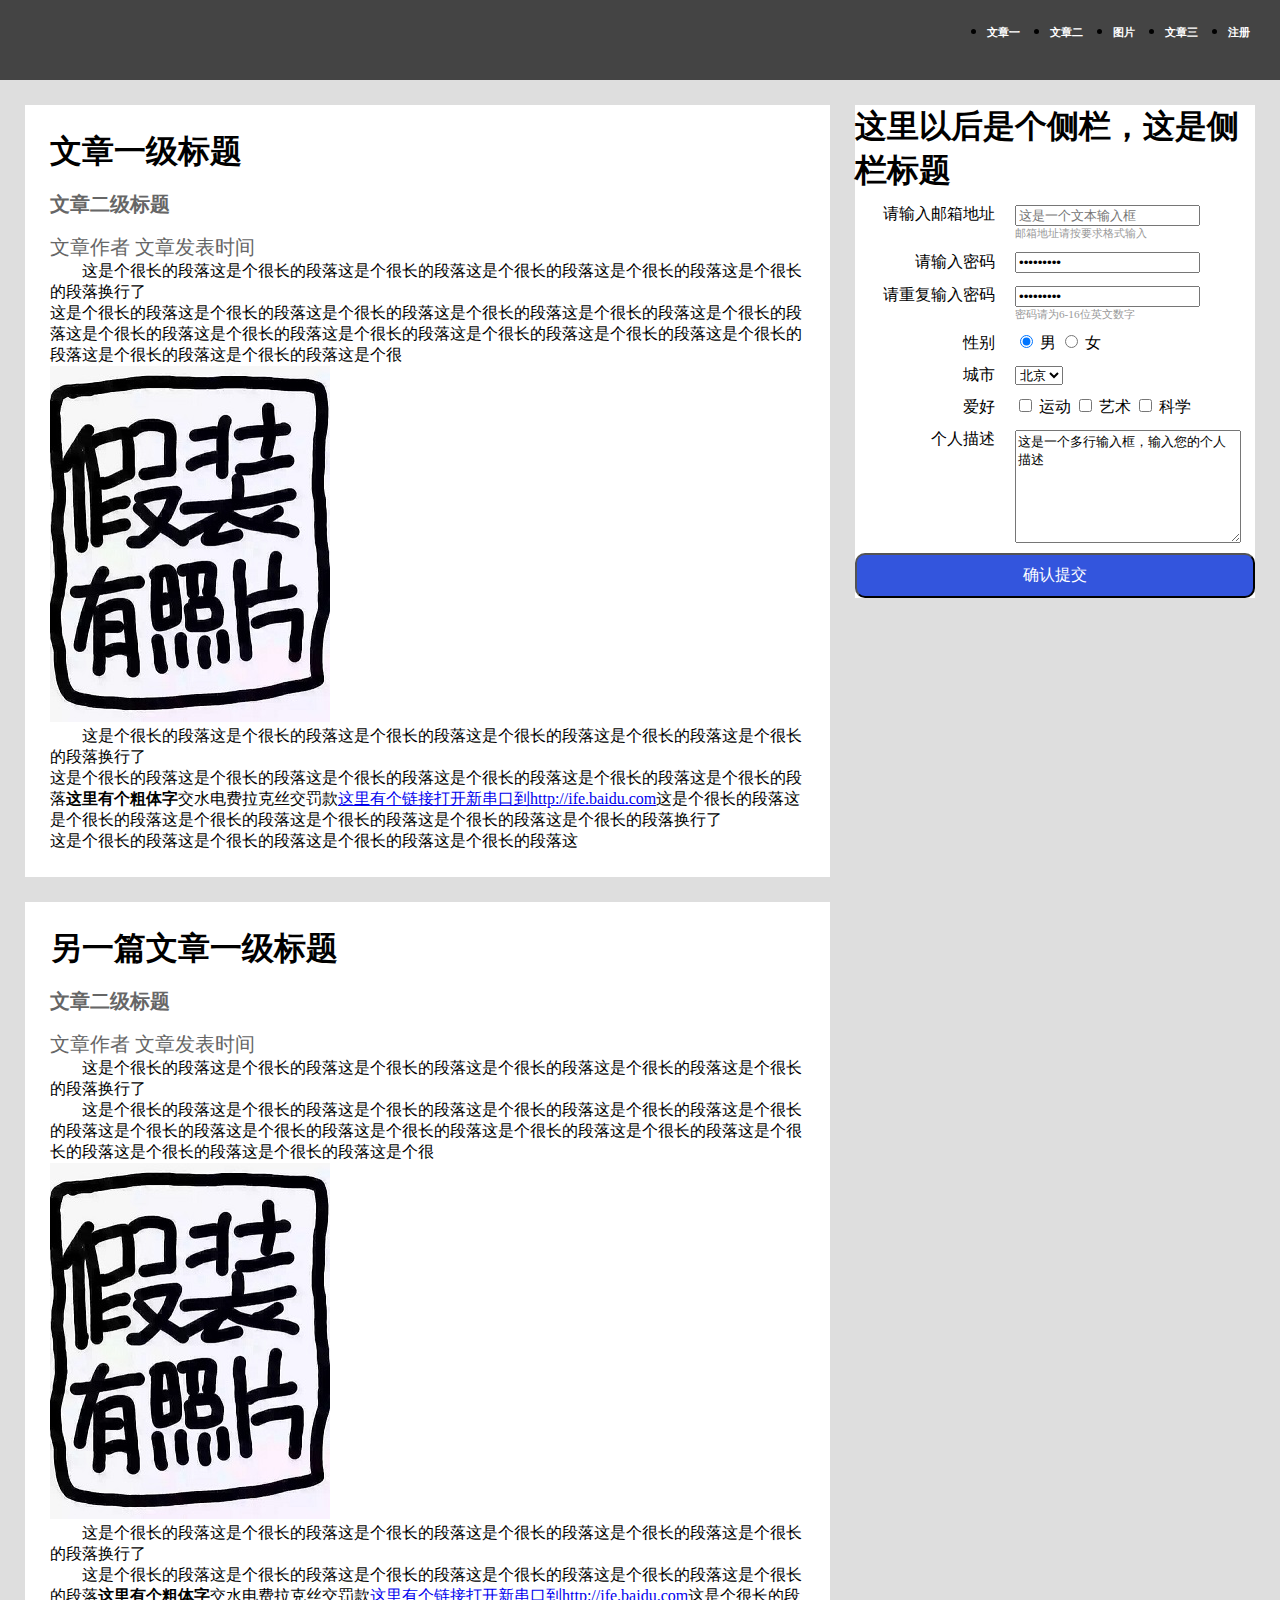
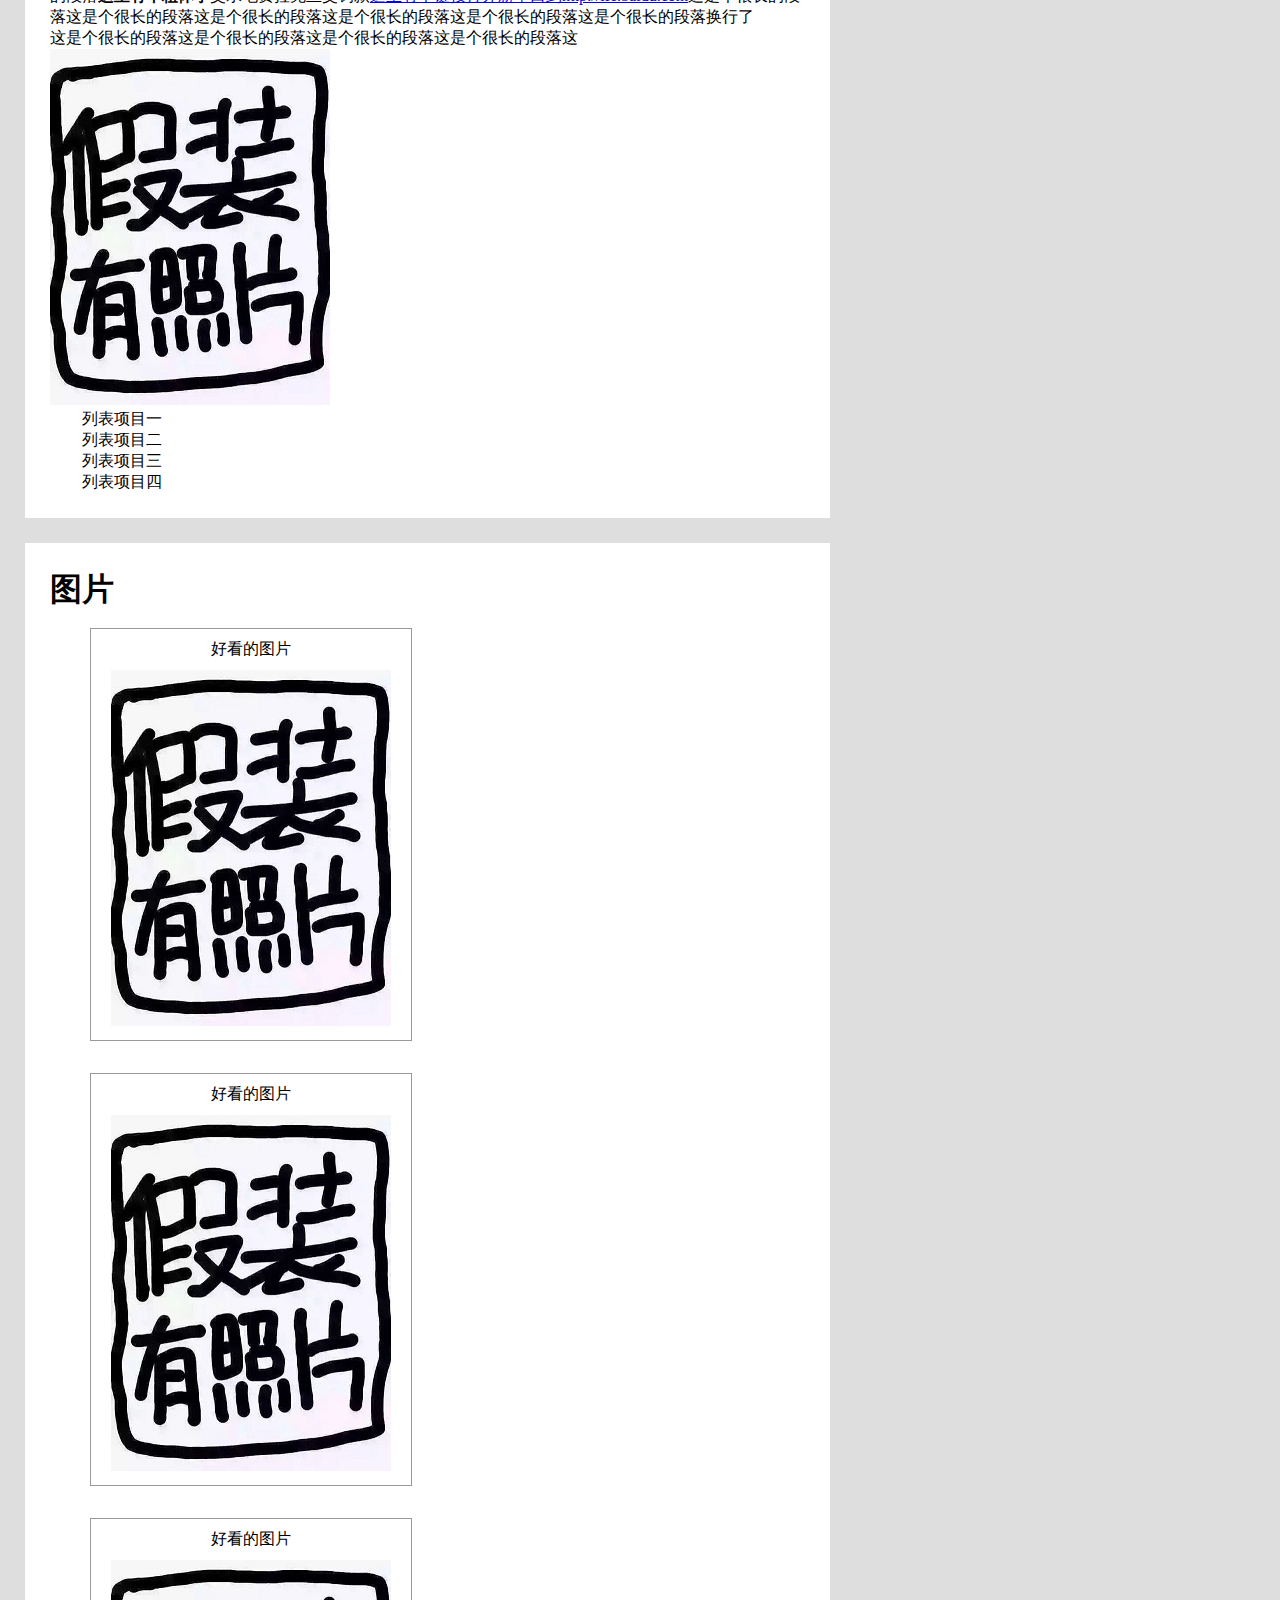
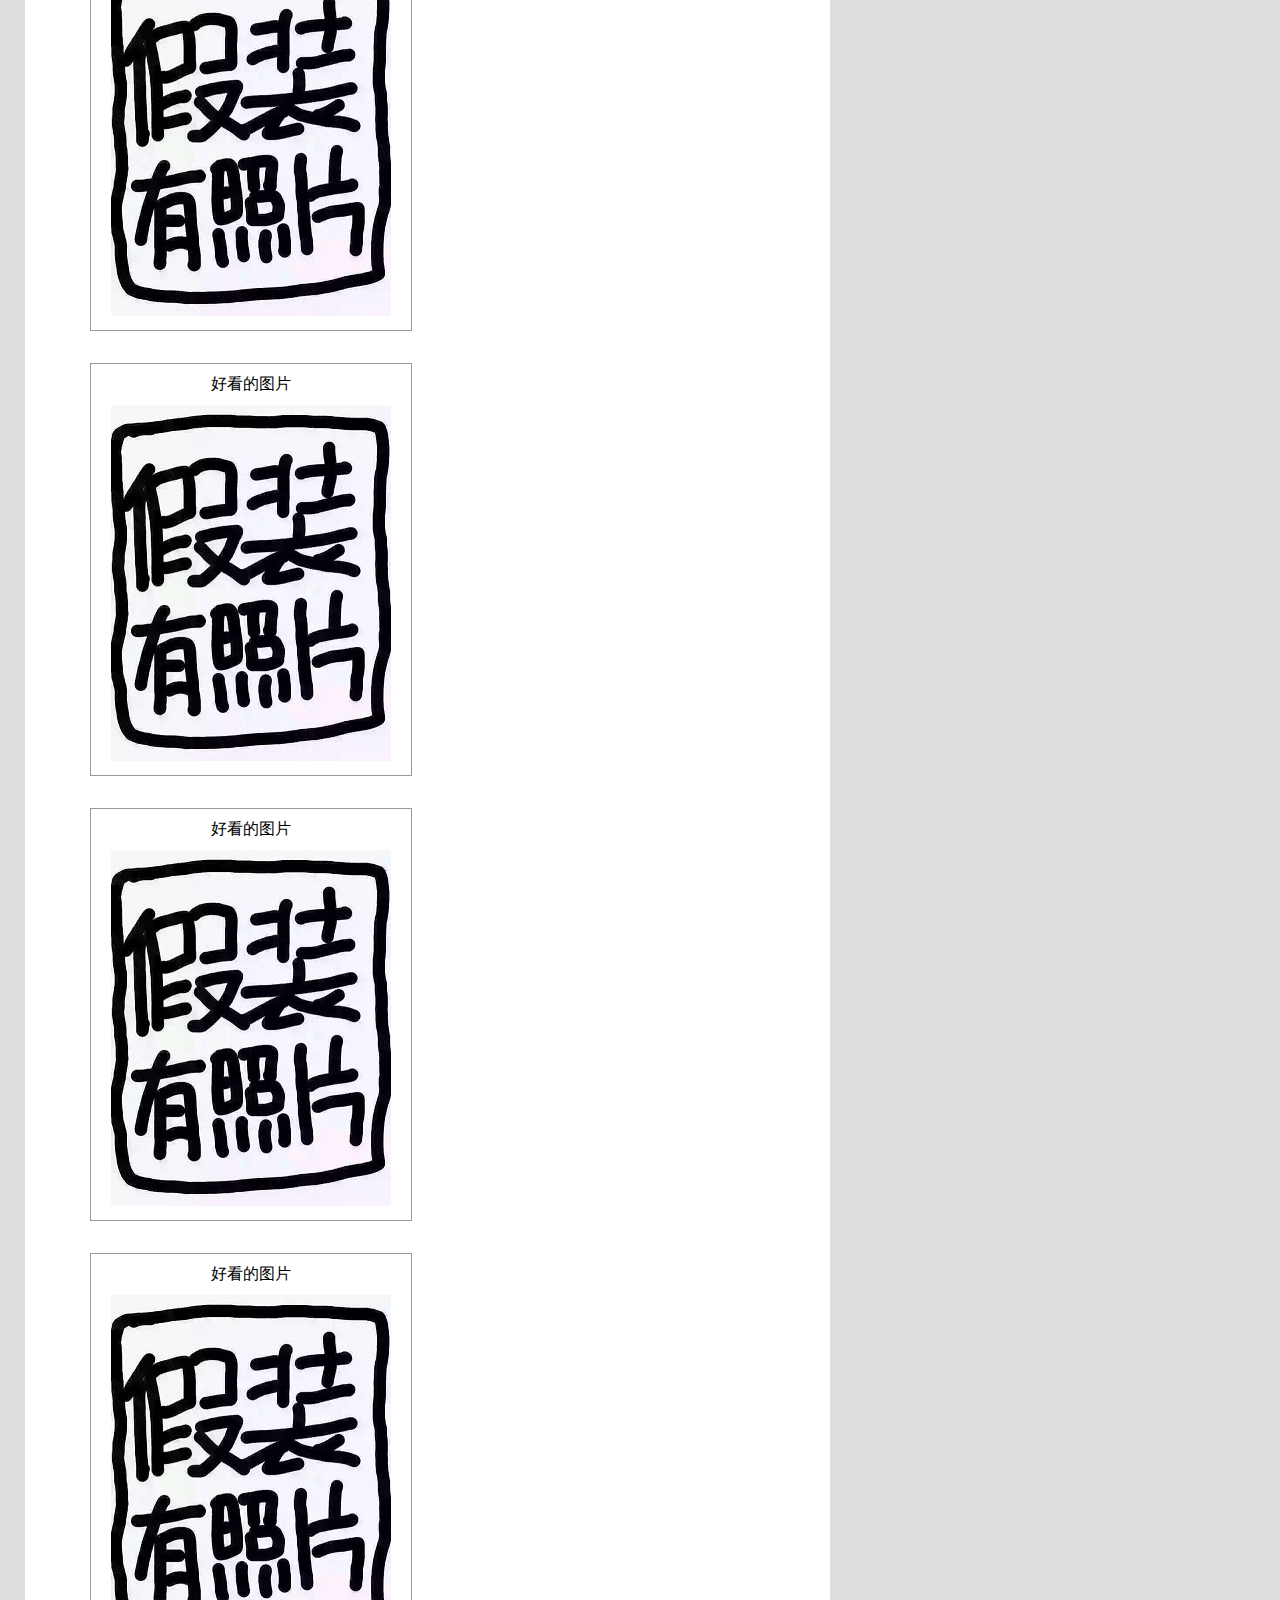
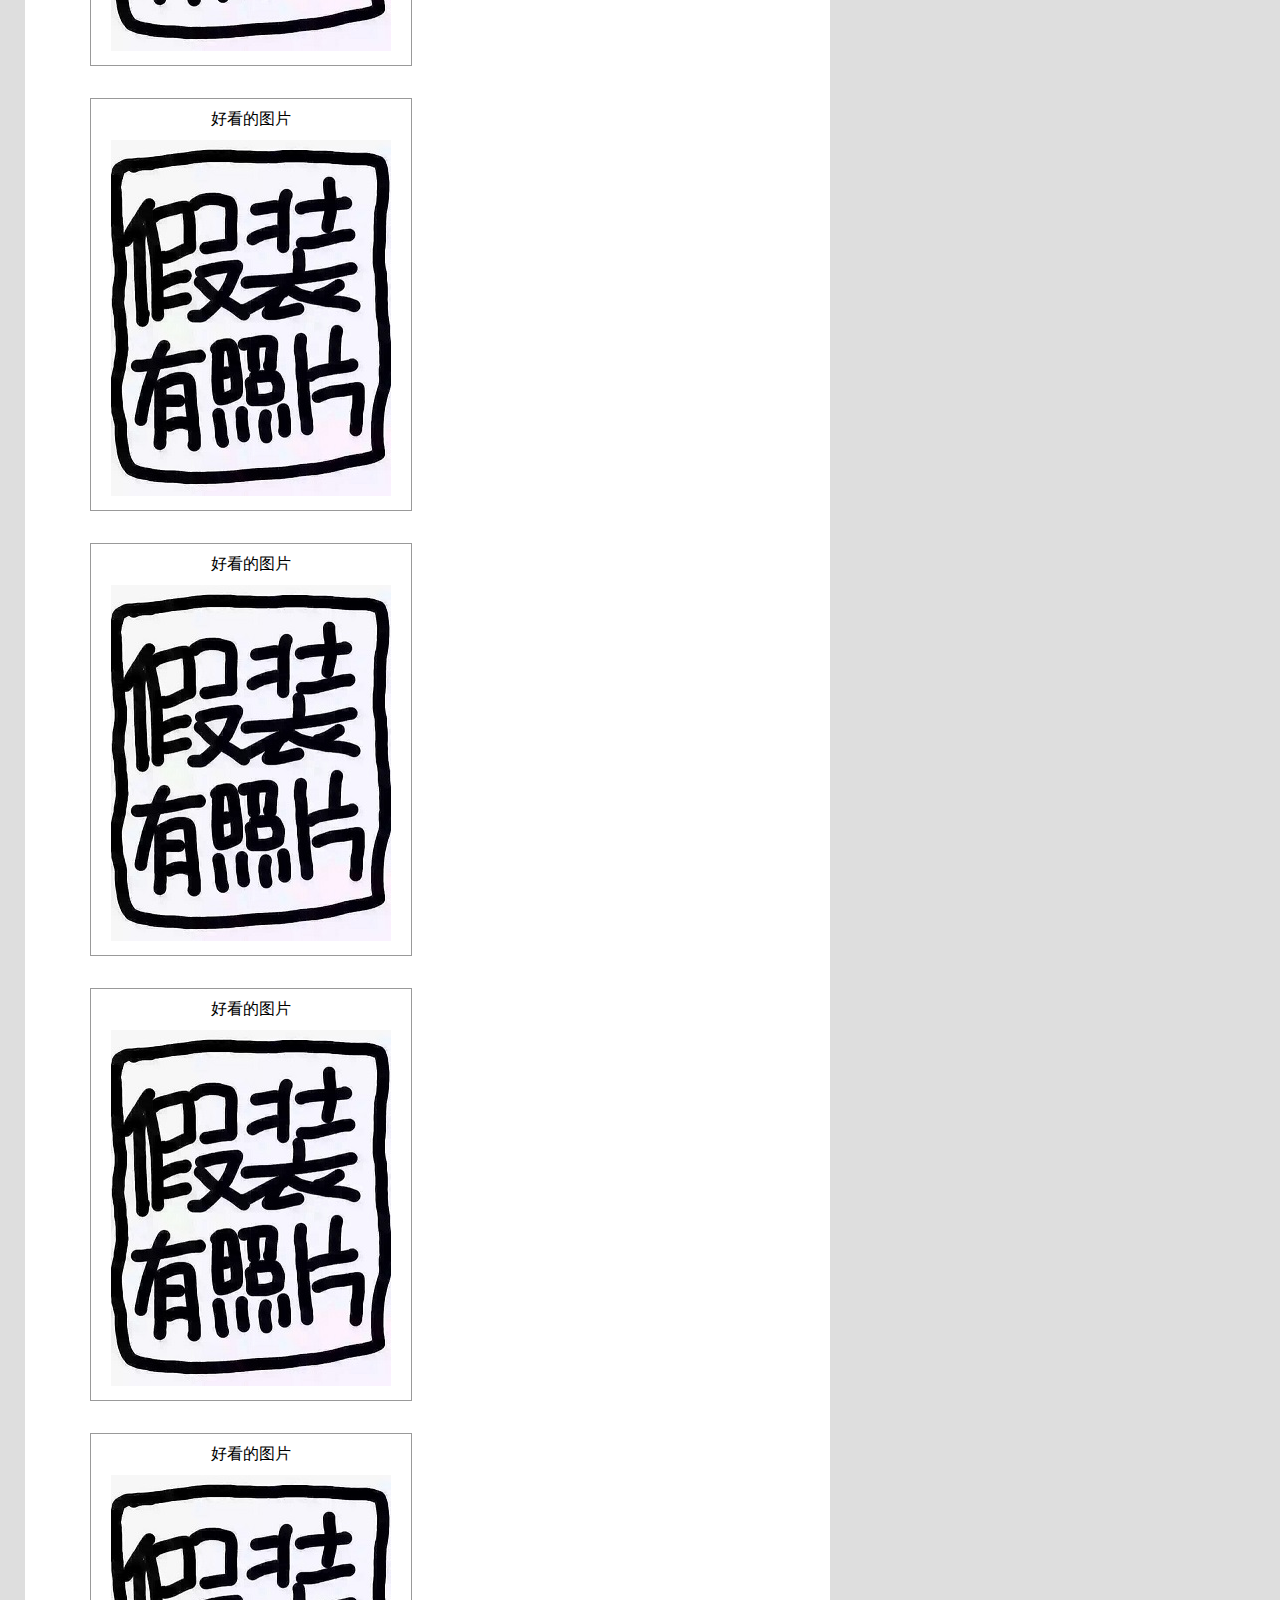
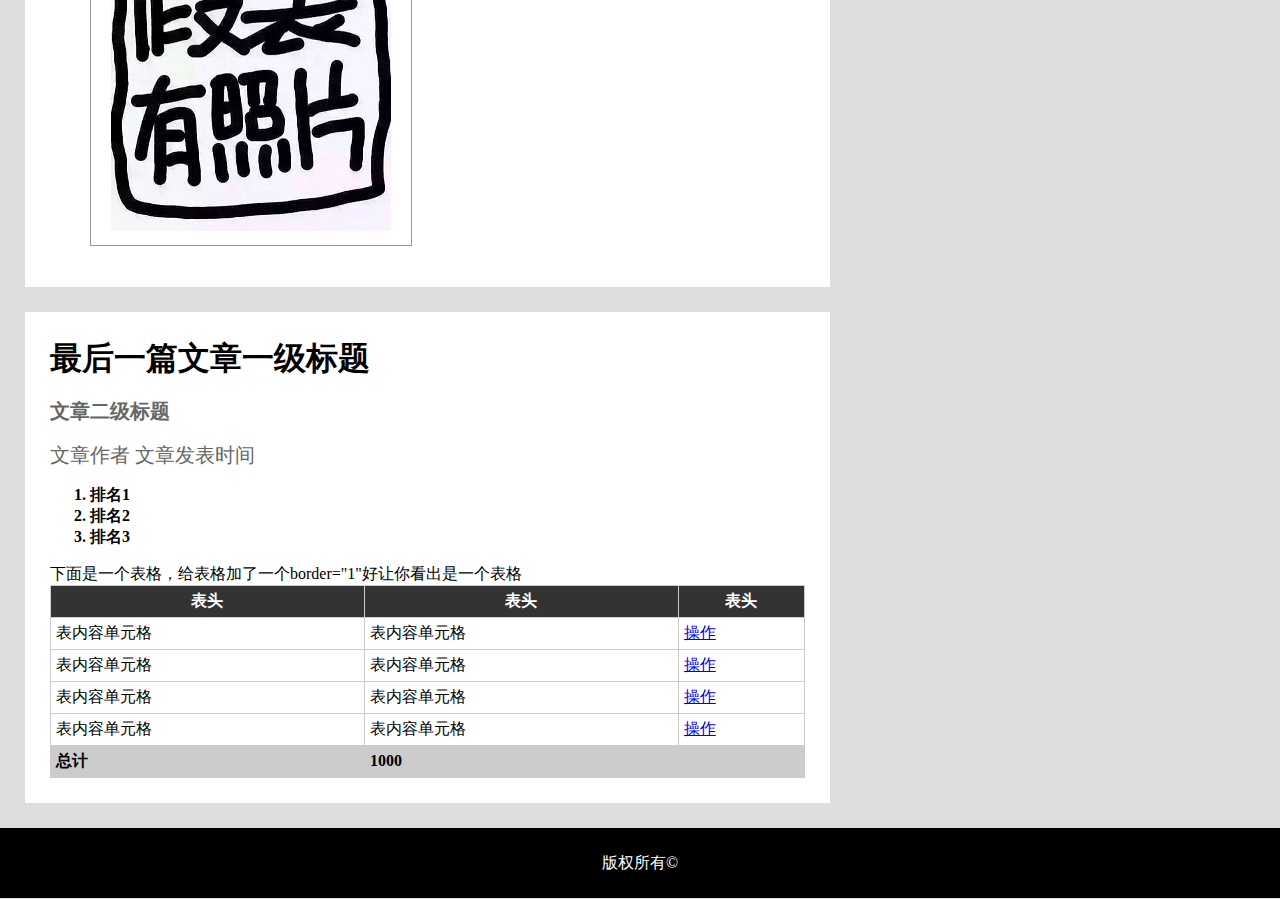
<file: stage_1/task_1_5/index.html>
<!DOCTYPE html>
<html>
<head>
    <meta charset="utf-8"/>
    <title>task_1_1_5</title>
    <link rel="stylesheet" href="css/style.css">
</head>
<body>
    <!--这下面是头部-->
    <header class="header">
        <nav >
            <ul class="header-ul">
                <li><a href="#article1">文章一</a></li>
                <li><a href="#article2">文章二</a></li>
                <li><a href="#pictures">图片</a></li>
                <li><a href="#article3">文章三</a></li>
                <li><a href="#aside">注册</a></li>
            </ul>
        </nav>
    </header>
     <!--这下面是正文-->
    <div class="wrapper">
        <main class="content">
            <article  id="article1">
                <h1>文章一级标题</h1>
                <h2>文章二级标题</h2>
                <span class="article-message">文章作者 <time>文章发表时间</time></span>
                <p>
                    <div class="firstline">这是个很长的段落这是个很长的段落这是个很长的段落这是个很长的段落这是个很长的段落这是个很长的段落换行了</div>
                    这是个很长的段落这是个很长的段落这是个很长的段落这是个很长的段落这是个很长的段落这是个很长的段落这是个很长的段落这是个很长的段落这是个很长的段落这是个很长的段落这是个很长的段落这是个很长的段落这是个很长的段落这是个很长的段落这是个很
                </p>
                <img src="images/pic.jpg"/>
                <p>
                    <div class="firstline">这是个很长的段落这是个很长的段落这是个很长的段落这是个很长的段落这是个很长的段落这是个很长的段落换行了</div>
                    <div>这是个很长的段落这是个很长的段落这是个很长的段落这是个很长的段落这是个很长的段落这是个很长的段落<b>这里有个粗体字</b>交水电费拉克丝交罚款<a href="http://ife.baidu.com" target="_balnk">这里有个链接打开新串口到http://ife.baidu.com</a>这是个很长的段落这是个很长的段落这是个很长的段落这是个很长的段落这是个很长的段落这是个很长的段落换行了</div>
                    这是个很长的段落这是个很长的段落这是个很长的段落这是个很长的段落这
                </p>
            </article>
            <article   id="article2">
                <h1>另一篇文章一级标题</h1>
                <h2>文章二级标题</h2>
                <span class="article-message">文章作者 <time>文章发表时间</time></span>
                <p>
                     <div class="firstline">这是个很长的段落这是个很长的段落这是个很长的段落这是个很长的段落这是个很长的段落这是个很长的段落换行了 <div class="firstline">这是个很长的段落这是个很长的段落这是个很长的段落这是个很长的段落这是个很长的段落这是个很长的段落这是个很长的段落这是个很长的段落这是个很长的段落这是个很长的段落这是个很长的段落这是个很长的段落这是个很长的段落这是个很长的段落这是个很
                </p>
                <img src="images/pic.jpg"/>
                <p>
                    <div class="firstline">这是个很长的段落这是个很长的段落这是个很长的段落这是个很长的段落这是个很长的段落这是个很长的段落换行了</div>
                    <div>这是个很长的段落这是个很长的段落这是个很长的段落这是个很长的段落这是个很长的段落这是个很长的段落<b>这里有个粗体字</b>交水电费拉克丝交罚款<a href="http://ife.baidu.com" target="_balnk">这里有个链接打开新串口到http://ife.baidu.com</a>这是个很长的段落这是个很长的段落这是个很长的段落这是个很长的段落这是个很长的段落这是个很长的段落换行了</div>
                    这是个很长的段落这是个很长的段落这是个很长的段落这是个很长的段落这
                </p>  
                <img src="images/pic.jpg"/>
                <ul class="article1-ul">
                    <li>列表项目一</li>
                    <li>列表项目二</li>
                    <li>列表项目三</li>
                    <li>列表项目四</li>
                </ul>
             </article>
            <div id="pictures">
                <h1 >图片</h1>
                <figure>
                    <figcaption>好看的图片</figcaption>
                    <img src="images/pic.jpg" alt="pic" />
                </figure>
                <figure>
                    <figcaption>好看的图片</figcaption>
                    <img src="images/pic.jpg" alt="pic" />
                </figure>
                <figure>
                    <figcaption>好看的图片</figcaption>
                    <img src="images/pic.jpg" alt="pic" />
                </figure>
                <figure>
                    <figcaption>好看的图片</figcaption>
                    <img src="images/pic.jpg" alt="pic" />
                </figure>
                <figure>
                    <figcaption>好看的图片</figcaption>
                    <img src="images/pic.jpg" alt="pic" />
                </figure>
                <figure>
                    <figcaption>好看的图片</figcaption>
                    <img src="images/pic.jpg" alt="pic" />
                </figure>
                <figure>
                    <figcaption>好看的图片</figcaption>
                    <img src="images/pic.jpg" alt="pic" />
                </figure>
                <figure>
                    <figcaption>好看的图片</figcaption>
                    <img src="images/pic.jpg" alt="pic" />
                </figure>
                <figure>
                    <figcaption>好看的图片</figcaption>
                    <img src="images/pic.jpg" alt="pic" />
                </figure>
                <figure>
                    <figcaption>好看的图片</figcaption>
                    <img src="images/pic.jpg" alt="pic" />
                </figure>
            </div>        
            
            <article  id="article3">
                <h1>最后一篇文章一级标题</h1>
                <h2>文章二级标题</h2>
                <span class="article-message">文章作者 <time>文章发表时间</time></span>
                <ol>
                   <li>排名1</li>
                   <li>排名2</li>
                   <li>排名3</li> 
                </ol>
                <span>下面是一个表格，给表格加了一个border="1"好让你看出是一个表格</span>
                <table >
                    <thead>
                        <tr>
                            <th>表头</th>
                            <th>表头</th>
                            <th>表头</th>
                        </tr>
                    </thead>
                    <tr>
                        <td>表内容单元格</td>
                        <td>表内容单元格</td>
                        <td><a href="#">操作</a></td>
                    </tr>
                    <tr>
                        <td>表内容单元格</td>
                        <td>表内容单元格</td>
                        <td><a href="#">操作</a></td>
                    </tr>
                    <tr>
                        <td>表内容单元格</td>
                        <td>表内容单元格</td>
                        <td><a href="#">操作</a></td>
                    </tr>
                    <tr>
                        <td>表内容单元格</td>
                        <td>表内容单元格</td>
                        <td><a href="#">操作</a></td>
                    </tr>
                    <tfoot>
                        <tr><td>总计</td><td colspan="2">1000</td></tr>
                    </tfoot>
                </table>
            </article>
        </main>
        <aside id="aside">
            <h1>这里以后是个侧栏，这是侧栏标题</h1>
            <form >
                <div>
                    <label class="title">请输入邮箱地址</label>
                    <div class="form-block">
                        <input type="text" placeholder="这是一个文本输入框"/>
                        <p class="hint">邮箱地址请按要求格式输入</p>
                    </div>
                </div>
                <div>
                    <label class="title">请输入密码</label>
                    <input type="password" value="passworld"/>
                </div>
                <div>
                    <label class="title">请重复输入密码</label>
                    <div class="form-block">
                        <input type="password" value="passworld"/>
                        <p class="hint">密码请为6-16位英文数字</p>
                    </div>
                </div>
                <div>
                    <label class="title">性别</label>
                    <input type="radio" name="gender"  id="male" value="male" checked="true"/>
                    <label for="male">男</label>
                    <input type="radio" name="gender" id="female" value="female"/>
                    <label for="female">女</label>
                </div>
                <div>
                    <label class="title">城市</label>
                    <select name="city">
                        <option value="beijing">北京</option>
                        <option value="shanghai">上海</option>
                        <option value="guangzhou">广州</option>
                        <option value="shenzhen">深圳</option>
                        <option value="hangzhou">杭州</option>
                    </select>
                </div>
                <div>
                    <label class="title">爱好</label>
                    <input type="checkbox" name="hobby"  id="sports" value="sport"/>
                    <label for="sports" >运动</label>
                    <input type="checkbox" name="hobby" id="arts" value="arts"/>
                    <label for="arts">艺术</label>
                    <input type="checkbox" name="hobby" id="science" value="science"/>
                    <label for="science">科学</label>
                </div>
                <div>
                    <label class="title">个人描述</label>
                    <textarea>这是一个多行输入框，输入您的个人描述</textarea>
                </div>
                <input class="form-submit" type="submit" value="确认提交"></input>
            </form>
        </aside>
    </div>
        <!--这里是页脚-->
    <footer>
        <p>版权所有&copy</p>
    </footer>
</body>
</html>
</file>
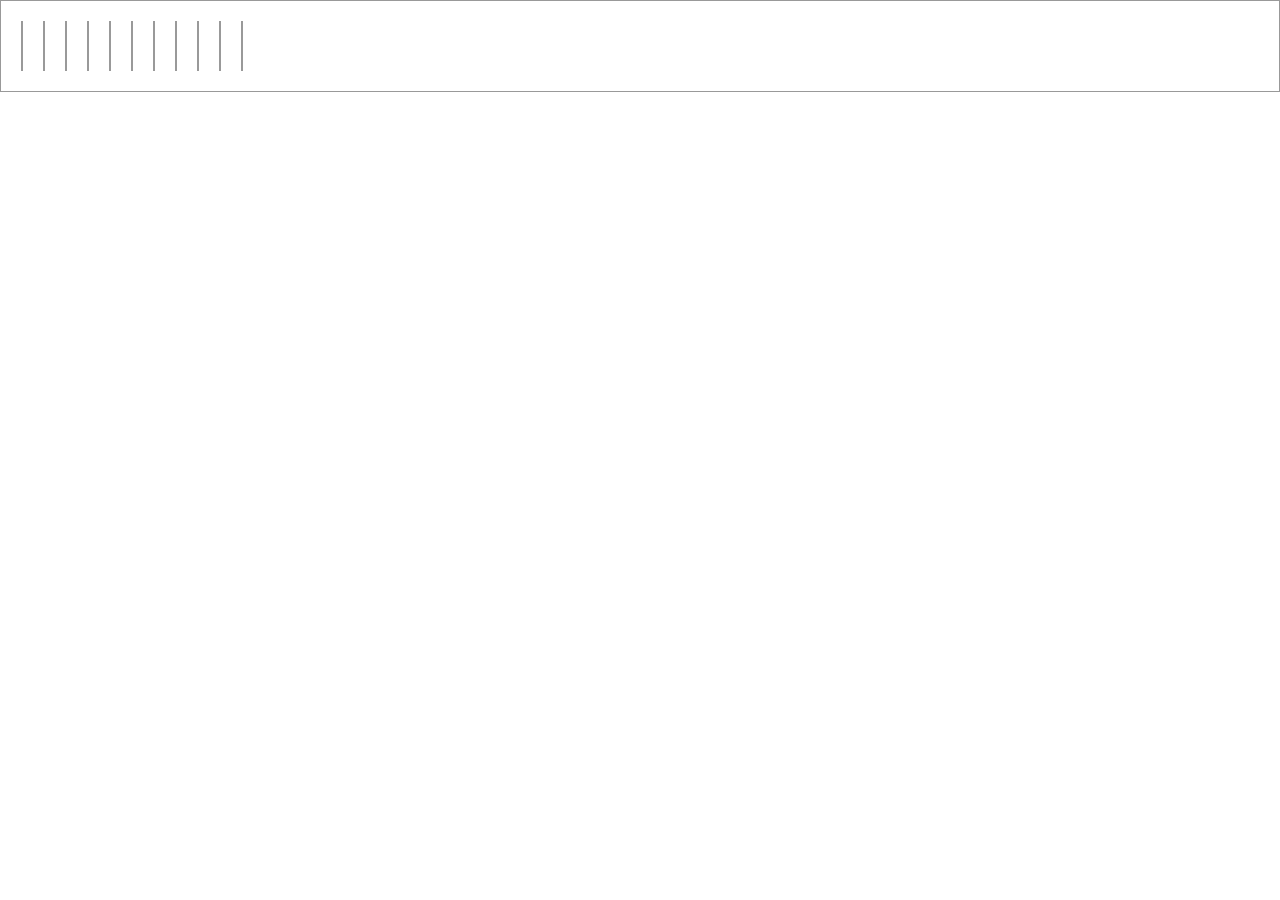
<file: stage_1/task_1_8/index.html>
<!DOCTYPE html>
<html>
<head>
    <meta charset="utf-8"/>
    <title>task_1_8</title>
    <link rel="stylesheet" href="css/style.css">
</head>
<body>
    <div class="container">
        <div class="col-md-4 col-sm-6">
            <div class="inner"></div>
        </div>
        <div class="col-md-4 col-sm-6">
            <div class="inner"></div>
        </div>
        <div class="col-md-4 col-sm-12">
            <div class="inner"></div>
        </div>

        <div class="col-md-3 col-sm-3">
            <div class="inner"></div>
        </div>
        <div class="col-md-6 col-sm-6">
            <div class="inner"></div>
        </div>
        <div class="col-md-3 col-sm-3">
            <div class="inner"></div>
        </div>

        <div class="col-md-1 col-sm-2">
            <div class="inner"></div>
        </div>
        <div class="col-md-1 col-sm-2">
            <div class="inner"></div>
        </div>
        <div class="col-md-2 col-sm-8">
            <div class="inner"></div>
        </div>
        <div class="col-md-2 col-sm-3">
            <div class="inner"></div>
        </div>
        <div class="col-md-6 col-sm-3">
            <div class="inner"></div>
        </div>
    </div>
</body>
</html>
</file>
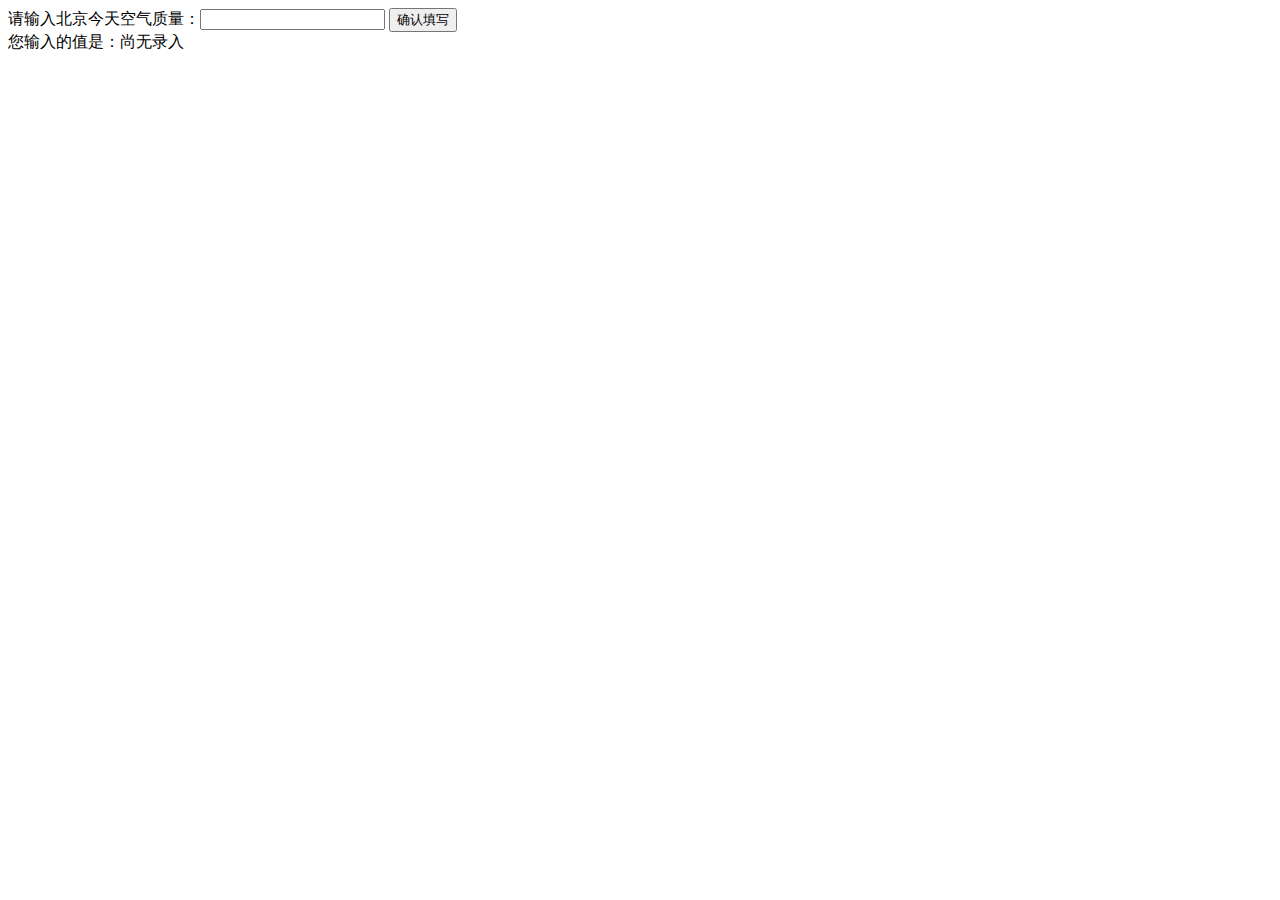
<file: stage_2/task_2_13/index.html>
<!DOCTYPE html>
<html>
  <head>
    <meta charset="utf-8">
    <title>IFE JavaScript Task 01</title>
  </head>
<body>

  <label>请输入北京今天空气质量：<input id="aqi-input" type="text" ></label>
  <button id="button">确认填写</button>

  <div>您输入的值是：<span id="aqi-display">尚无录入</span></div>

<script type="text/javascript">

(function() {
  /*    
  在注释下方写下代码
  给按钮button绑定一个点击事件
  在事件处理函数中
  获取aqi-input输入的值，并显示在aqi-display中
  */
  var input=document.getElementById('aqi-input')
  var btn=document.getElementById('button')
  var label=document.getElementById('aqi-display')
  button.onclick=function(){
    var value=input.value
    if(value.length>0)
        label.innerHTML=value
    else
        alert('请输入北京今天空气质量')
  }

})();

</script>
</body>
</html>
</file>
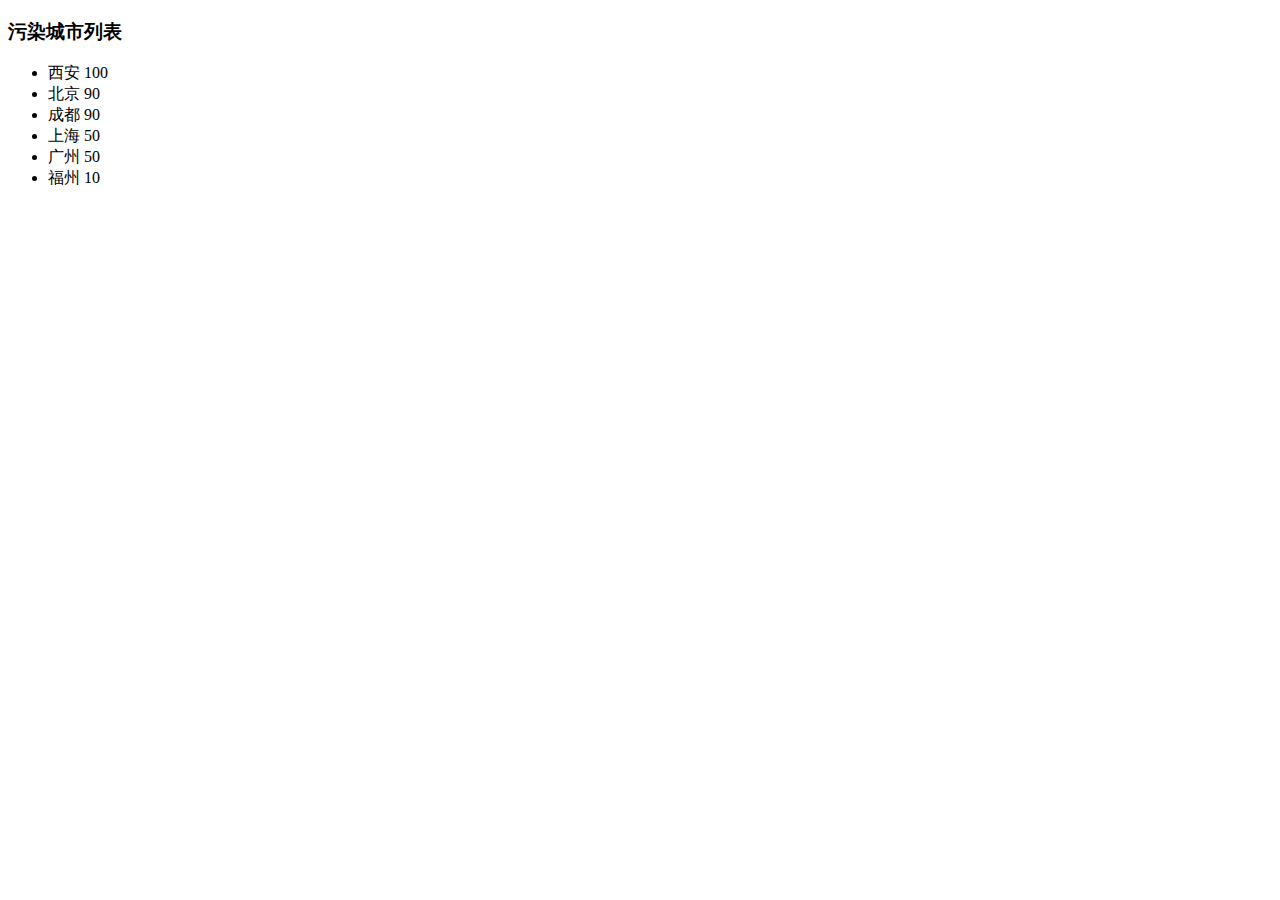
<file: stage_2/task_2_14/index.html>
<!DOCTYPE html>
<html>
  <head>
    <meta charset="utf-8">
    <title>IFE JavaScript Task 01</title>
  </head>
<body>

  <h3>污染城市列表</h3>
  <ul id="aqi-list">
<!--   
    <li>第一名：福州（样例），10</li>
    <li>第二名：福州（样例），10</li> -->
  </ul>

<script type="text/javascript">

var aqiData = [
  ["北京", 90],
  ["上海", 50],
  ["福州", 10],
  ["广州", 50],
  ["成都", 90],
  ["西安", 100]
];

(function () {

  /*
  在注释下方编写代码
  遍历读取aqiData中各个城市的数据
  将空气质量指数大于60的城市显示到aqi-list的列表中
  */
  //sort aqiData from max to min
  aqiData.sort(function(a,b){
    return b[1]-a[1]
  });
  var ul=document.getElementById('aqi-list')
  /*按污染指数由大到小排序显示*/
  for(var i=0;i<aqiData.length;i++){
    var li=document.createElement('li');
    li.innerHTML=aqiData[i][0]+' '+aqiData[i][1]
    ul.appendChild(li)
  }

})();

</script>
</body>
</html>
</file>
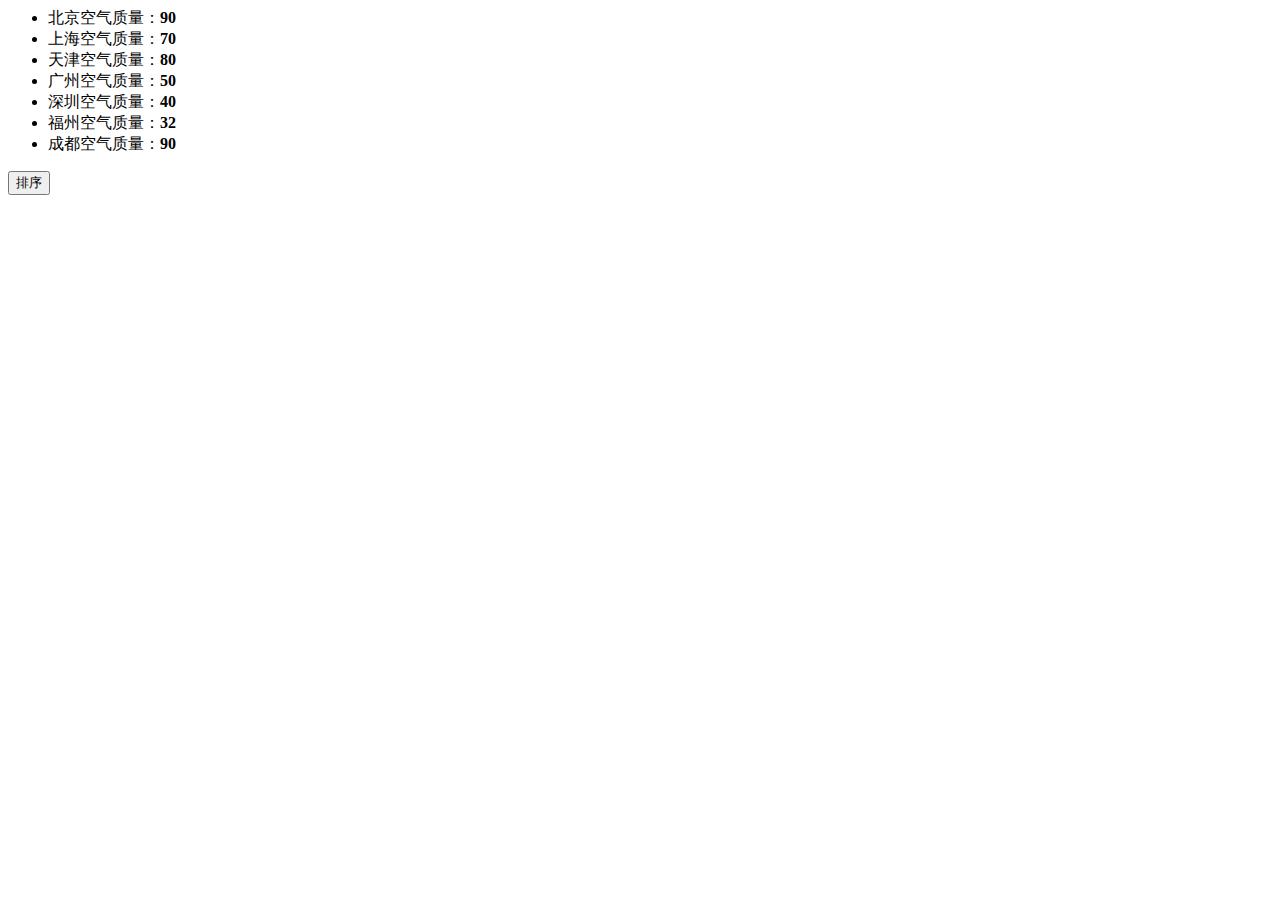
<file: stage_2/task_2_15/index.html>
<!DOCTYPE>
<html>
  <head>
    <meta charset="utf-8">
    <title>IFE JavaScript Task 01</title>
  </head>
<body>

  <ul id="source">
    <li>北京空气质量：<b>90</b></li>
    <li>上海空气质量：<b>70</b></li>
    <li>天津空气质量：<b>80</b></li>
    <li>广州空气质量：<b>50</b></li>
    <li>深圳空气质量：<b>40</b></li>
    <li>福州空气质量：<b>32</b></li>
    <li>成都空气质量：<b>90</b></li>
  </ul>

  <ul id="resort">
    <!-- 
    <li>第一名：北京空气质量：<b>90</b></li>
    <li>第二名：北京空气质量：<b>90</b></li>
    <li>第三名：北京空气质量：<b>90</b></li>
     -->

  </ul>

  <button id="sort-btn">排序</button>

<script type="text/javascript">

/**
 * getData方法
 * 读取id为source的列表，获取其中城市名字及城市对应的空气质量
 * 返回一个数组，格式见函数中示例
 */
function getData() {
  /*
  coding here
  */
  var source=document.getElementById('source')
  var data=[]
  var source_li=source.getElementsByTagName('li')
  for (var i = 0; i < source_li.length; i++) {
    var temp=[]
    /*regex return a array about 
    *['full string matched','parenthesized substring matches','index','input']
    */
    temp[0]=source_li[i].innerHTML.match('(.*)空气')[1]
    temp[1]=source_li[i].lastChild.innerHTML
    data.push(temp)
  }
  //console.log(data)
  return data;

  /*
  data = [
    ["北京", 90],
    ["北京", 90]
    ……
  ]
  */

  return data;

}

/**
 * sortAqiData
 * 按空气质量对data进行从小到大的排序
 * 返回一个排序后的数组
 */
function sortAqiData(data) {
  return data.sort(function(x,y){
    return x[1]-y[1] //sort from min to max
  })
}

/**
 * render
 * 将排好序的城市及空气质量指数，输出显示到id位resort的列表中
 * 格式见ul中的注释的部分
 */
function render(data) {
  var resort=document.getElementById('resort')
  var innerHTML=''
  for (var i = 0; i < data.length; i++) {
    innerHTML+='<li>'+data[i][0]+'空气质量：<b>'+data[i][1]+'</b></li>'
  }
  resort.innerHTML=innerHTML
}

function btnHandle() {
  var aqiData = getData();
  aqiData = sortAqiData(aqiData);
  render(aqiData);
}


function init() {

  // 在这下面给sort-btn绑定一个点击事件，点击时触发btnHandle函数
  var sort_btn=document.getElementById('sort-btn')
  sort_btn.onclick=btnHandle

}

init();

</script>
</body>
</html>
</file>
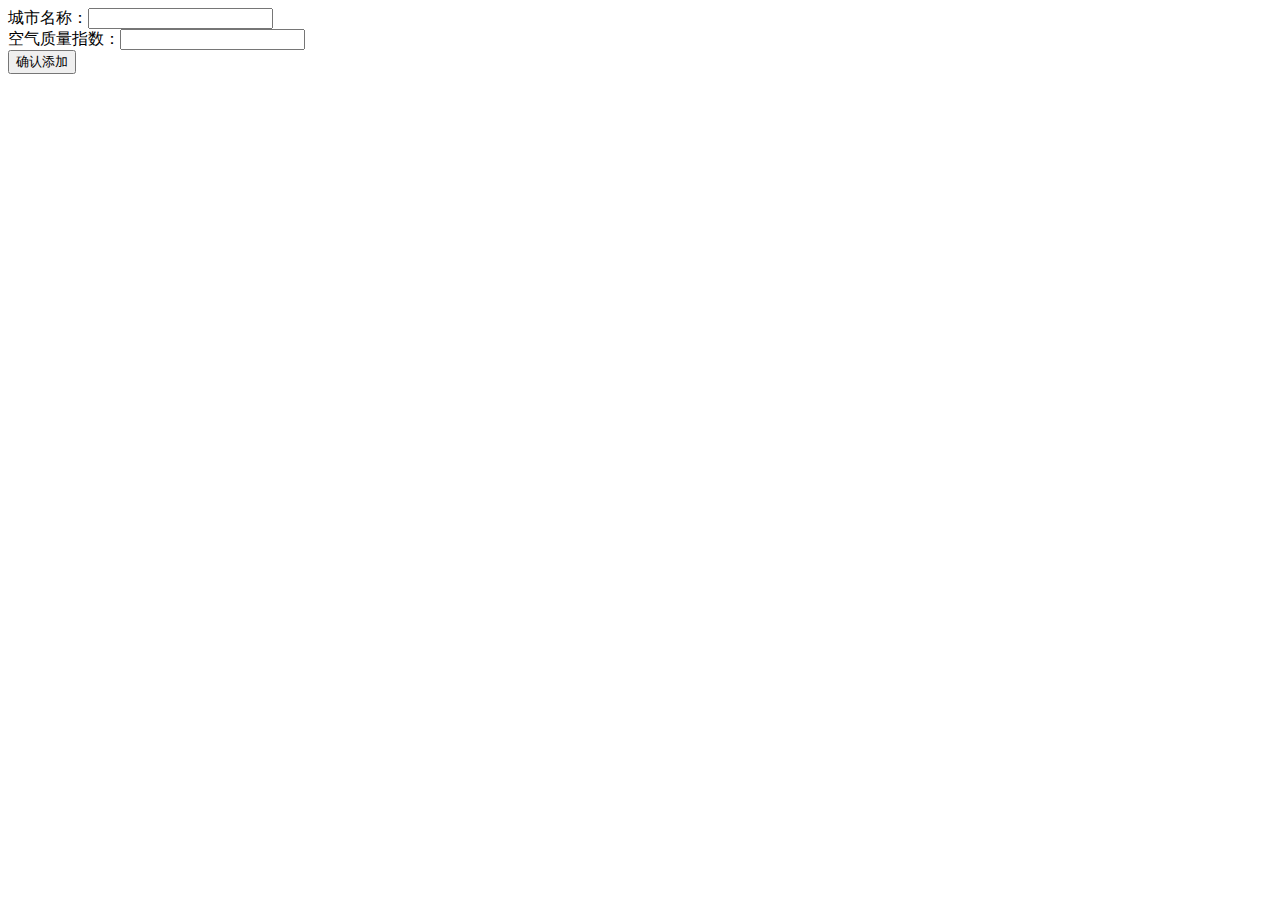
<file: stage_2/task_2_16/index.html>
<!DOCTYPE>
<html>
  <head>
    <meta charset="utf-8">
    <title>IFE JavaScript Task 01</title>
    
  </head>
<body>

  <div>
    <label>城市名称：<input id="aqi-city-input" type="text"></label><br>
    <label>空气质量指数：<input id="aqi-value-input" type="text"></label><br>
    <button id="add-btn">确认添加</button>
  </div>
  <table id="aqi-table">
  <!-- 
    <tr>
      <td>城市</td><td>空气质量</td><td>操作</td>
    </tr>
    <tr>
      <td>北京</td><td>90</td><td><button>删除</button></td>
    </tr>
    <tr>
      <td>北京</td><td>90</td><td><button>删除</button></td>
    </tr>
   -->
  </table>
<script src="task.js"></script>
</body>
</html>
</file>
<file: task_1_2/css/style.css>
body,ul,h1,article,nav{
    margin:0;
    padding: 0;
}

body{
     background-color: #dedede;
     font-family:"Microsoft Yahei";
}

/*头部样式*/
.header{
    background-color: #444;
    height:80px;
}
.header-ul{
    float: right;
    margin-top: 22px;
}
.header-ul li{
    float:left;
    margin-right: 30px;

}

.header-ul li a{
    color: #fff;
    text-decoration: none;
    font-weight: bold;
    font-size: 0.7em;
}
.header-ul li a:hover{
    text-decoration: underline;
}



/*中间主体文章部分样式*/
#pictures,aside,main article{
    background-color: #fff;
    padding: 25px;
    margin: 25px 25px 0 25px;
}

main article .firstline{
    text-indent: 2em;
} 

main article .article-message,h2{
    color: #666;
    font-size: 20px;
}



.article1-ul{
    list-style: none;
}

/*图片部分样式*/

figure{
    border:1px solid #999;
    width:400px;
    text-align: center;
    padding: 20px;
}
figure img{
    margin-top: 20px;
}

/*最后一篇文章表格样式*/
#article3 ol{
    font-weight: bold;
}

#article3 table{
    width: 100%;
    border-collapse: collapse;
}
#article3 table thead{
    background-color: #333;
    color: #fff;
}


#article3 tfoot {
    background-color: #ccc;
    font-weight: bold;
}

th,td{
    border:1px solid #ccc;
    padding: 5px;
}

/*侧栏样式*/
.title {
    display: inline-block;
    text-align: right;
    width: 30%;
    margin-right: 1em;
    margin-top: 0.7em;
}
.hint {
    color: #999;
    font-size: 0.7em;
}
.form-block {
    display: inline-block;
    vertical-align: text-top;
}
textarea {
    vertical-align: text-top;
    width: 60%;
    height: 10em;
}

.form-submit{
    width:100%;
    margin-top:10px;
    padding: 10px;
    font-size: 1em;
    background-color: #35d;
    border-radius: 10px;
    color:#fff;
}

/*页脚*/
footer{
    background-color: #000;
    text-align: center;
    height:70px;
}
footer p{
    color: white;
    padding:25px; 
}
</file>
<file: task_1_3/style/style.css>
*{
    margin:0;
    padding: 0;
}
body{
    padding:20px;
}
.container,.left-team,.center-introduce,.right-members{
    padding: 20px;
    border:1px #999 solid;
}



.container{
    background: #eee;
    border:1px #999 solid;
    overflow: hidden;
    zoom:1;
    clear: both;
}

.center{
    float: left;
    width:100%;
}

.center-introduce{
    margin:0 140px 0 220px;
    background-color: #fff;
}

.left-team{
    float:left;
    margin-left: -100%;
    width:158px;
    background-color: #fff;
}
.left-team img{
    width:80px;
    height: 80px;
}

.left-team h1{
    float: right;
    font-size: 1.2em;
    margin: 0;
}

.right-members{
    float:left;
    width:78px;  /*120-20-20-1-1*/
    margin-left: -120px;
    
    background-color: #fff;
}


.right-members img{
    width: 80px;
    height:80px;
    margin-bottom: 20px;
}
.right-members img:last-child{
    margin-bottom: 0;
}
</file>
<file: task_1_4/style/style.css>
*{
    margin:0;
    padding:0;
}

.parent{
    height: 200px;
    width: 400px;
    background-color: #ccc;
    position: absolute;
    left:50%;
    top:50%;
    margin-left: -200px;
    margin-top: -100px;
}

.circle{
    background-color: #fc0;
    height: 50px;
    width: 50px;
    position: absolute;
}
.lt{
    
    border-radius: 0 0 50px 0;
}

.rb{
    border-radius: 50px 0 0 0 ;
    right: 0;
    bottom: 0;
}
</file>
<file: stage_1/task_1_10/css/style.css>
*{
    margin:0;
    padding: 0;
    box-sizing: border-box;
}

.container{
    height: 400px;
    padding: 20px;
    border:1px solid #000;
    flex-flow: row wrap;
    display: flex;
    display: -webkit-flex;
    -webkit-justify-content: space-between;
    justify-content: space-between;
    -webkit-align-items: center;
    align-items: center;
}

.child{
    width: 150px;
    border: 1px solid #f00;

}
.f1{
    height: 120px;
    align-items: center;
}

.f2{
    height: 100px;
}

.f3{
    height: 40px;
}

.f4{
    height: 200px;
    border:1px solid #00f;
}

@media screen and (max-width: 640px) {
    .container{
        -webkit-align-items: flex-start;
        align-items: flex-start;
    }

    .child{
        order: 2;
    }

    .f4{
        order:1;
    }
}
</file>
<file: stage_1/task_1_3/style/style.css>
*{
    margin:0;
    padding: 0;
}
body{
    padding:20px;
}
.container,.left-team,.center-introduce,.right-members{
    padding: 20px;
    border:1px #999 solid;
}



.container{
    background: #eee;
    border:1px #999 solid;
    overflow: hidden;
    zoom:1;
    clear: both;
}

.center{
    float: left;
    width:100%;
}

.center-introduce{
    margin:0 140px 0 220px;
    background-color: #fff;
}

.left-team{
    float:left;
    margin-left: -100%;
    width:158px;
    background-color: #fff;
}
.left-team img{
    width:80px;
    height: 80px;
}

.left-team h1{
    float: right;
    font-size: 1.2em;
    margin: 0;
}

.right-members{
    float:left;
    width:78px;  /*120-20-20-1-1*/
    margin-left: -120px;
    
    background-color: #fff;
}


.right-members img{
    width: 80px;
    height:80px;
    margin-bottom: 20px;
}
.right-members img:last-child{
    margin-bottom: 0;
}
</file>
<file: stage_1/task_1_5/css/style.css>
body,ul,h1,article,nav,p{
    margin:0;
    padding: 0;
}

body{
     background-color: #dedede;
     font-family:"Microsoft Yahei";
}

/*头部样式*/
.header{
    background-color: #444;
    height:80px;
}
.header-ul{
    float: right;
    margin-top: 22px;
}
.header-ul li{
    float:left;
    margin-right: 30px;

}

.header-ul li a{
    color: #fff;
    text-decoration: none;
    font-weight: bold;
    font-size: 0.7em;
}
.header-ul li a:hover{
    text-decoration: underline;
}



/*中间主体文章部分样式*/
.wrapper{
    overflow: hidden;
    padding-right: 25px;
    padding-top: 25px;
    padding-left: 25px;
}

.content{
    float:left;
    margin-right: 425px;
}


#pictures,main article{
    background-color: #fff;
    padding: 25px;
    margin-bottom: 25px;
}

main article .firstline{
    text-indent: 2em;
} 

main article .article-message,h2{
    color: #666;
    font-size: 20px;
}



.article1-ul{
    list-style: none;
}

/*图片部分样式*/
#pictures{
    overflow: hidden;
}
figure{
    border:1px solid #999;
    width:300px;
    text-align: center;
    padding: 10px;
    float: left;
}
figure img{
    margin-top: 10px;
}

/*最后一篇文章表格样式*/
#article3 ol{
    font-weight: bold;
}

#article3 table{
    width: 100%;
    border-collapse: collapse;
}
#article3 table thead{
    background-color: #333;
    color: #fff;
}


#article3 tfoot {
    background-color: #ccc;
    font-weight: bold;
}

th,td{
    border:1px solid #ccc;
    padding: 5px;
}

/*侧栏样式*/
aside{
    width:400px;
    float: left;
    margin-left: -400px;
    background-color: #fff;
}
.title {
    display: inline-block;
    text-align: right;
    width: 35%;
    margin-right: 1em;
    margin-top: 0.7em;
}
.hint {
    color: #999;
    font-size: 0.7em;
}
.form-block {
    display: inline-block;
    vertical-align: text-top;
}
textarea {
    vertical-align: text-top;
    width: 55%;
    height: 8em;
}

.form-submit{
    width:100%;
    margin-top:10px;
    padding: 10px;
    font-size: 1em;
    background-color: #35d;
    border-radius: 10px;
    color:#fff;
}

/*页脚*/
footer{
    background-color: #000;
    text-align: center;
    height:70px;
}
footer p{
    color: white;
    padding:25px; 
}
</file>
<file: stage_1/task_1_8/css/style.css>
*{
    margin:0;
    padding: 0;
    box-sizing: border-box;
}

.container{
    padding: 10px;
    border:1px solid #999;
}

.container:after {
    content:""; 
    display:table;  
    clear:both;
}

[class*="col-"]{
    padding: 10px;
    float: left;
}

.inner{
    background-color: #eee;
    height: 50px;
    border:1px solid #999;
}

@media screen and (max-width: 769px) {
    .col-md-4{
        width: 33.3333333%;
    }

    .col-md-3{
        width: 25%;
    }

    .col-md-6{
        width: 50%;
    }

    .col-md-1{
        width: 8.3333333333%;
    }

    .col-md-2{
        width: 16.66666666%;
}
}



@media screen and (max-width: 768px) {
    .col-sm-6{
        width: 50%;
    }

    .col-sm-12{
        width: 100%;
    }

    .col-sm-3{
        width: 25%;
    }

    .col-sm-2{
        width: 16.66666666%;
    }

    .col-sm-8{
        width: 66.666666%;
    }
    
}
</file>
